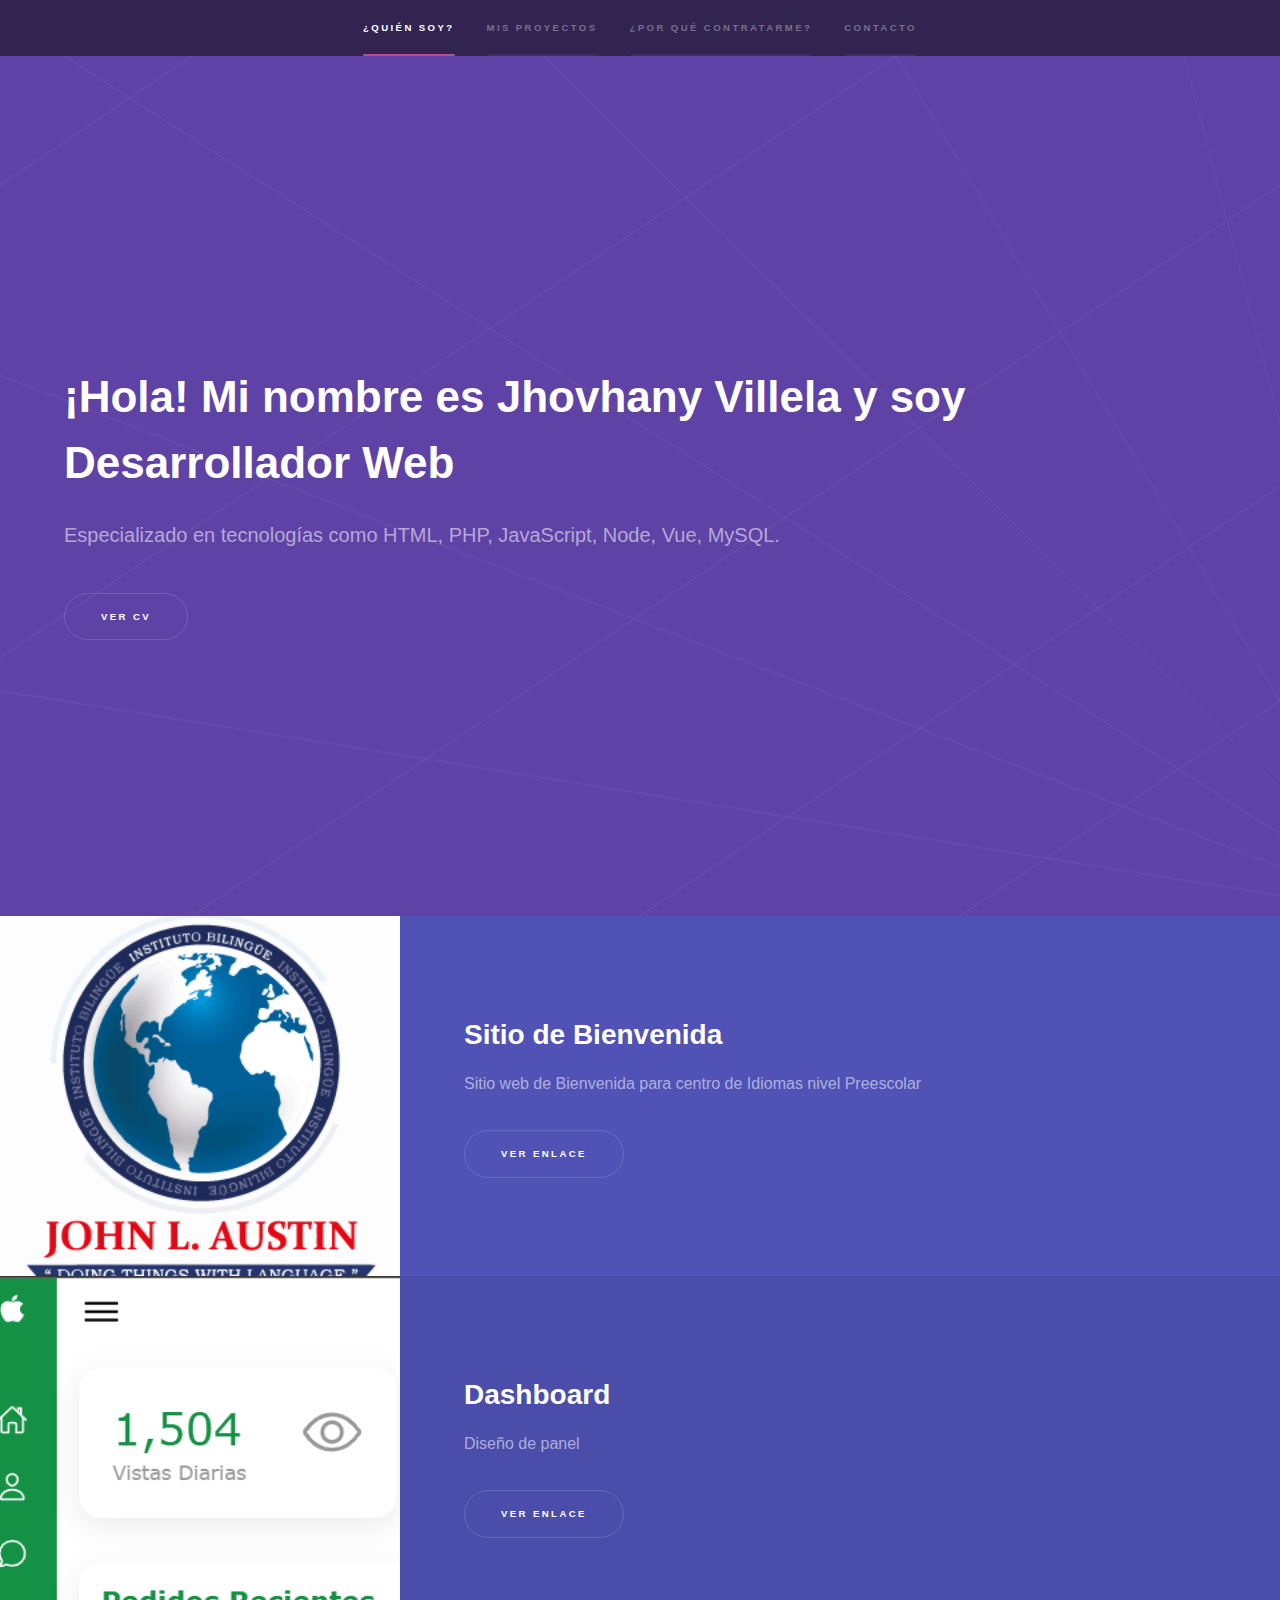
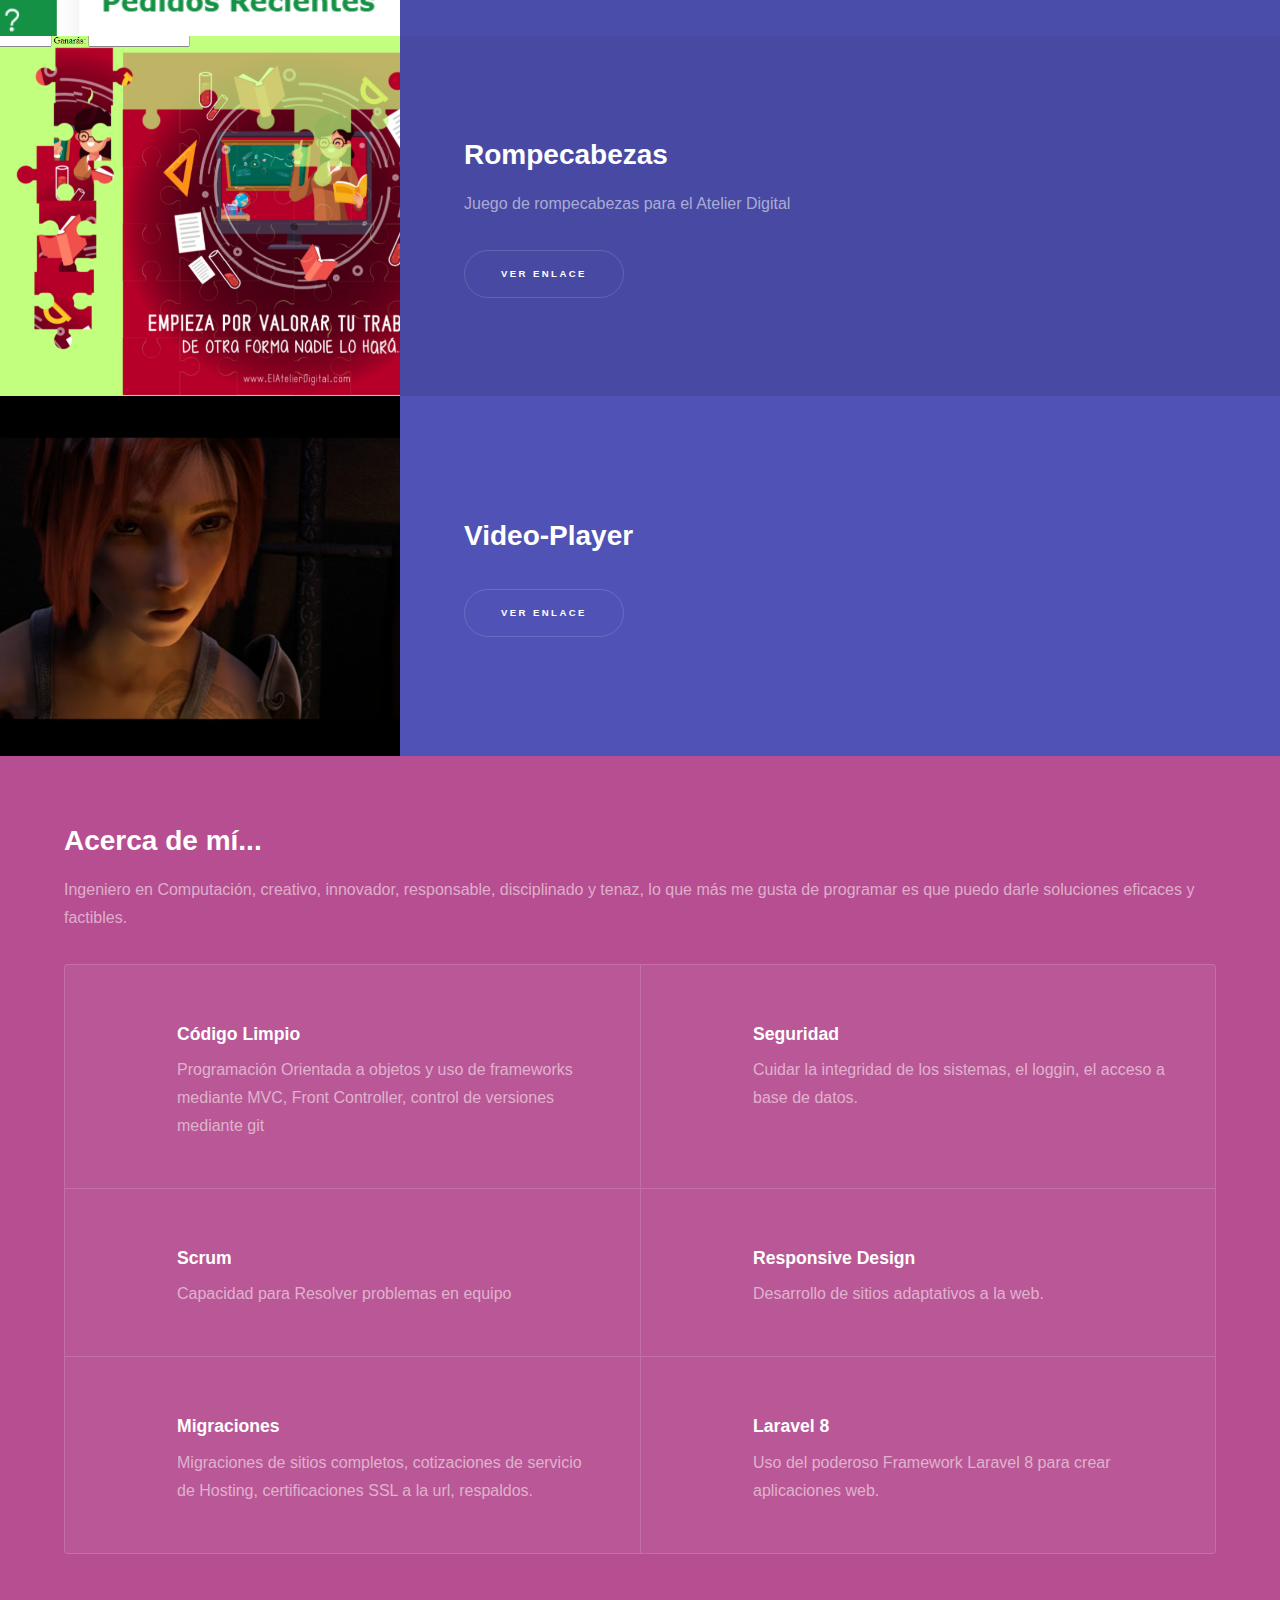
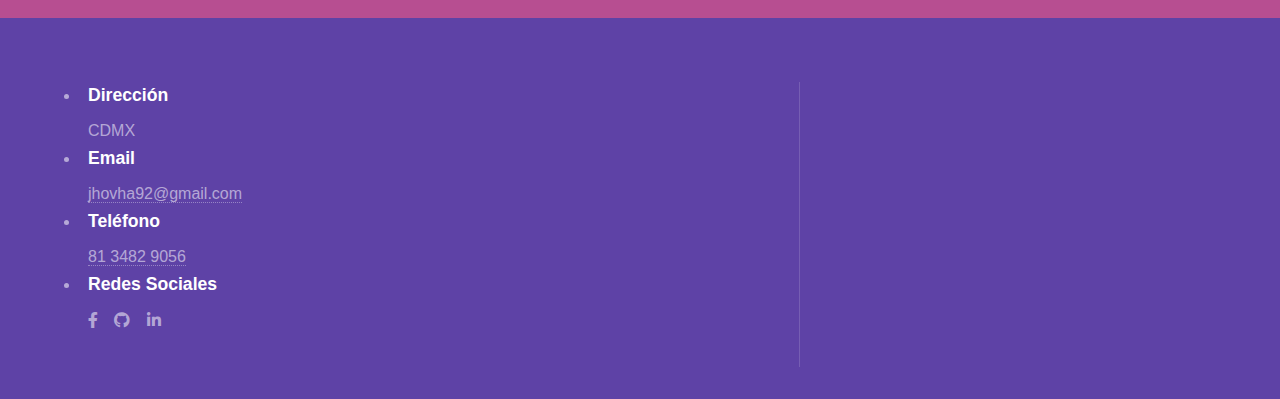
<file: index.html>
<!DOCTYPE HTML>
<html lang="es">
	<head>
		<title>Portafolio Jhovhany Villela</title>
		<meta charset="utf-8">
		<meta name="viewport" content="width=device-width, initial-scale=1">
		<meta name="description" content="Portafolio profesional de Jhovhany Villela - Desarrollador Web">
		<meta name="keywords" content="desarrollo web, HTML, PHP, JavaScript, Node, Vue, MySQL">
		<link rel="shortcut icon" href="images/code.png">
		<link rel="stylesheet" href="assets/css/main.css">
		<link rel="stylesheet" href="assets/css/noscript.css" media="screen and (prefers-reduced-motion: no-preference)">
	</head>
	<body class="is-preload">
		<!-- Sidebar -->
		<aside id="sidebar">
			<div class="inner">
				<nav aria-label="Navegación principal">
					<ul>
						<li><a href="#intro">¿Quién soy?</a></li>
						<li><a href="#one">Mis proyectos</a></li>
						<li><a href="#two">¿Por qué contratarme?</a></li>
						<li><a href="#three">Contacto</a></li>
					</ul>
				</nav>
			</div>
		</aside>

		<!-- Wrapper -->
		<main id="wrapper">
			<!-- Intro -->
			<section id="intro" class="wrapper style1 fullscreen fade-up">
				<div class="inner">
					<h1>¡Hola! Mi nombre es Jhovhany Villela y soy <span class="highlight">Desarrollador Web</span></h1>
					<p>Especializado en tecnologías como HTML, PHP, JavaScript, Node, Vue, MySQL.</p>
					<a href="generic.html" class="button">Ver CV</a>
				</div>
			</section>

			<!-- One -->
			<section id="one" class="wrapper style2 spotlights">
				<section>
					<a href="#" class="image"><img src="images/preescolar.png" alt="" data-position="center center" /></a>
					<div class="content">
						<div class="inner">
							<h2>Sitio de Bienvenida</h2>
							<p>Sitio web de Bienvenida para centro de Idiomas nivel Preescolar</p>
							<ul class="actions">
								<li><a target="_blank" href="https://page-bienvenida-preescolar.netlify.app" class="button">Ver enlace</a></li>
							</ul>
						</div>
					</div>
				</section>
				<section>
					<a href="#" class="image"><img src="images/dashboard_green.png" alt="" data-position="center center" /></a>
					<div class="content">
						<div class="inner">
							<h2>Dashboard</h2>
							<p>Diseño de panel</p>
							<ul class="actions">
								<li><a target="_blank" href="https://dashboard-green-muestra1.netlify.app/" class="button">Ver enlace</a></li>
							</ul>
						</div>
					</div>
				</section>
				<section>
					<a href="#" class="image"><img src="images/pic01.jpg" alt="" data-position="center center" /></a>
					<div class="content">
						<div class="inner">
							<h2>Rompecabezas</h2>
							<p>Juego de rompecabezas para el Atelier Digital</p>
							<ul class="actions">
								<li><a target="_blank" href="https://rompecabezas-game.netlify.app/" class="button">Ver enlace</a></li>
							</ul>
						</div>
					</div>
				</section>
				<section>
					<a href="#" class="image"><img src="images/folleto.png" alt="" data-position="top center" /></a>
					<div class="content">
						<div class="inner">
							<h2>Video-Player</h2>
							<p></p>
							<ul class="actions">
								<li><a  target="_blank"  href="https://jhovhany.github.io/video-player/"  class="button">Ver enlace</a></li>
							</ul>
						</div>
					</div>
				</section>
			</section>

			<!-- Two -->
			<section id="two" class="wrapper style3 fade-up">
				<div class="inner">
					<h2>Acerca de mí...</h2>
					<p>Ingeniero en Computación, creativo, innovador, responsable, disciplinado y  tenaz,  lo  que más me  gusta  de programar es que puedo darle soluciones eficaces y factibles. </p>
					<div class="features">
						<section>
							<span class="icon solid major fa-code"></span>
							<h3>Código Limpio</h3>
							<p>Programación Orientada a objetos y uso de frameworks mediante MVC, Front Controller, control de versiones mediante git</p>
						</section>
						<section>
							<span class="icon solid major fa-lock"></span>
							<h3>Seguridad</h3>
							<p>Cuidar la integridad de los sistemas, el loggin, el acceso a base de datos.</p>
						</section>
						<section>
							<span class="icon solid major fa-cog"></span>
							<h3>Scrum</h3>
							<p>Capacidad para Resolver problemas en equipo</p>
						</section>
						<section>
							<span class="icon solid major fa-desktop"></span>
							<h3>Responsive Design</h3>
							<p>Desarrollo de sitios adaptativos a la web.</p>
						</section>
						<section>
							<span class="icon solid major fa-link"></span>
							<h3>Migraciones</h3>
							<p>Migraciones de sitios completos, cotizaciones de servicio de Hosting, certificaciones SSL a la url, respaldos.</p>
						</section>
						<section>
							<span class="icon major fa-gem"></span>
							<h3>Laravel 8</h3>
							<p>Uso del poderoso Framework Laravel 8 para crear aplicaciones web.</p>
						</section>
					</div>
				</div>
			</section>

			<!-- Contact Section -->
			<section id="three" class="wrapper style1 fade-up">
				<div class="inner">
					<div class="split style1">
						<address class="contact">
							<ul class="contact-list">
								<li>
									<h3>Dirección</h3>
									<span>CDMX</span>
								</li>
								<li>
									<h3>Email</h3>
									<a href="mailto:jhovha92@gmail.com">jhovha92@gmail.com</a>
								</li>
								<li>
									<h3>Teléfono</h3>
									<a href="tel:+528134829056">81 3482 9056</a>
								</li>
								<li>
									<h3>Redes Sociales</h3>
									<ul class="icons">
										<li><a href="https://www.facebook.com/jhovhany.vival/" class="icon brands fa-facebook-f" aria-label="Facebook"><span class="label">Facebook</span></a></li>
										<li><a href="https://github.com/jhovhany" class="icon brands fa-github" aria-label="GitHub"><span class="label">GitHub</span></a></li>
										<li><a href="https://www.linkedin.com/in/jhovhany-villela-valencia-1736bb67" class="icon brands fa-linkedin-in" aria-label="LinkedIn"><span class="label">LinkedIn</span></a></li>
									</ul>
								</li>
							</ul>
						</address>
					</div>
				</div>
			</section>
		</main>

		<!-- Scripts -->
		<script src="assets/js/jquery.min.js" defer></script>
		<script src="assets/js/jquery.scrollex.min.js" defer></script>
		<script src="assets/js/jquery.scrolly.min.js" defer></script>
		<script src="assets/js/browser.min.js" defer></script>
		<script src="assets/js/breakpoints.min.js" defer></script>
		<script src="assets/js/util.js" defer></script>
		<script src="assets/js/main.js" defer></script>
	</body>
</html>
</file>
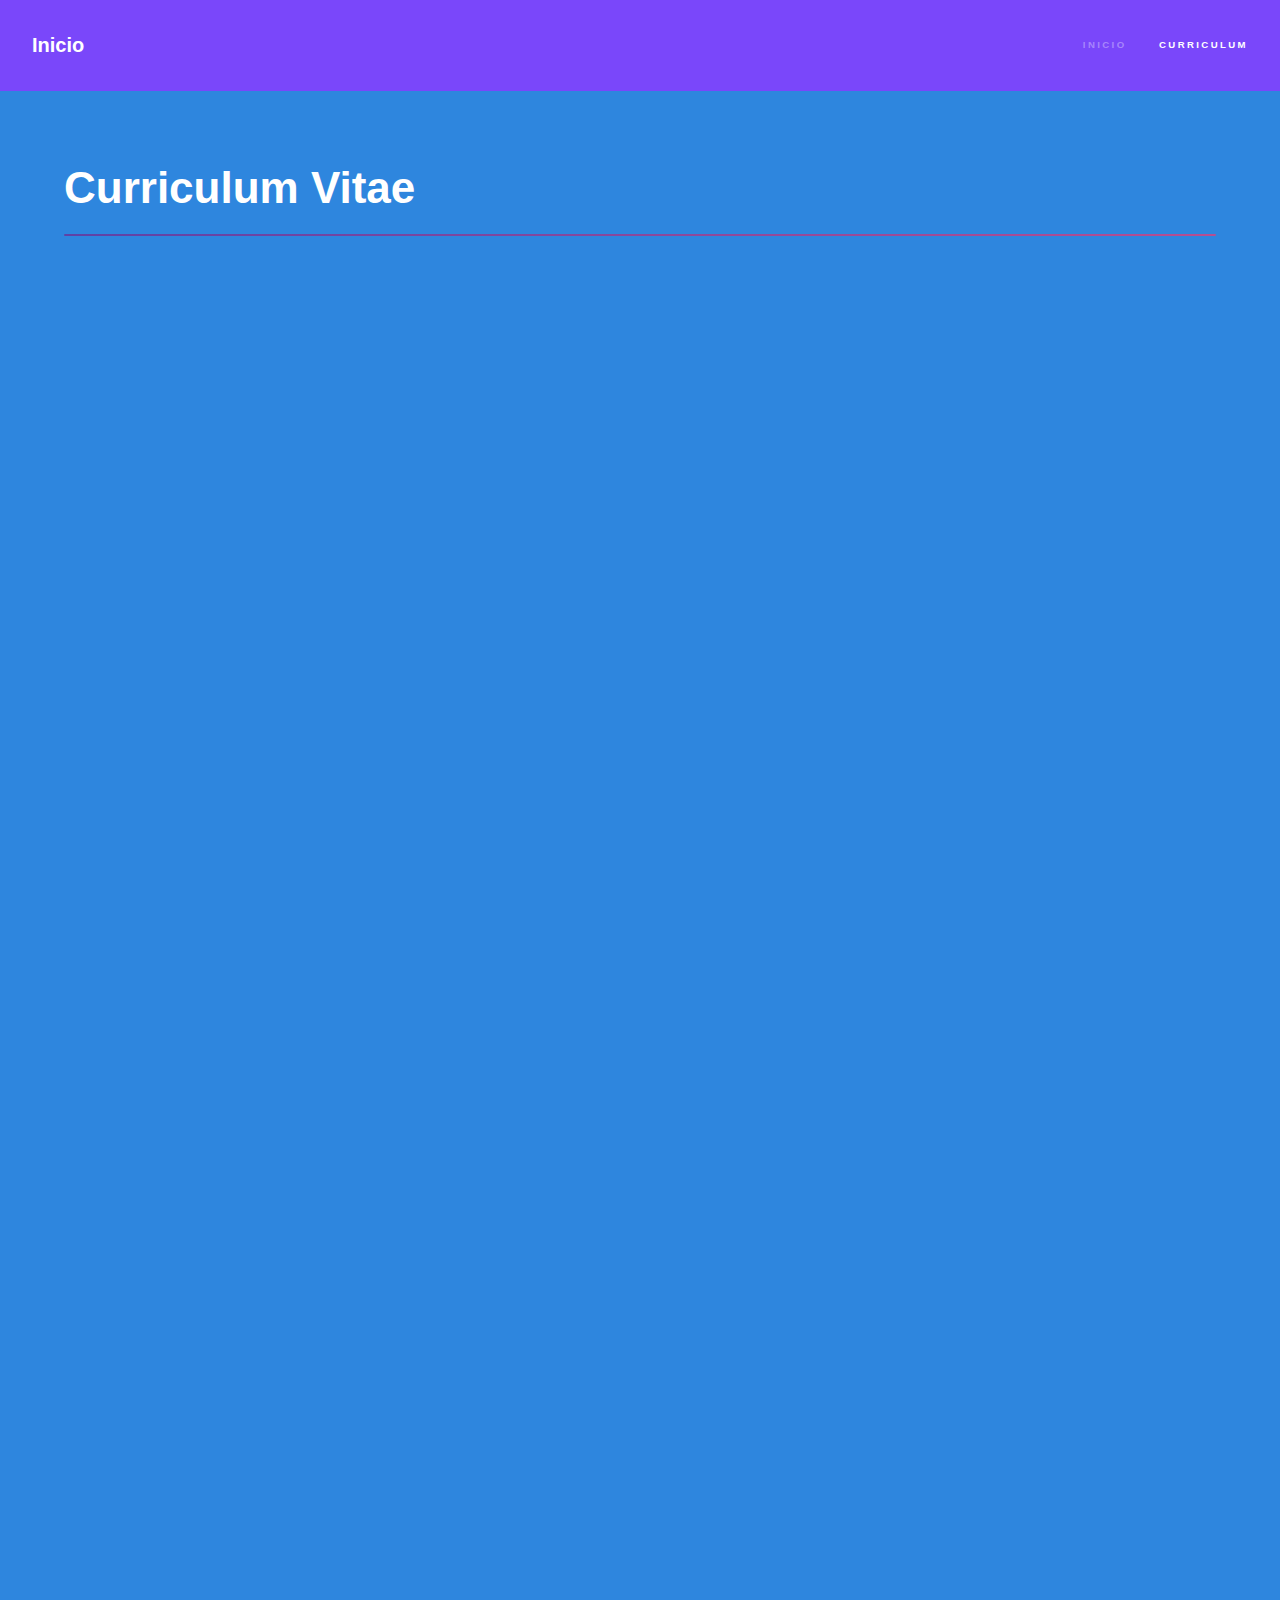
<file: generic.html>
<!DOCTYPE HTML>

<html>
	<head>
		<title>Jhovhany</title>
		<meta charset="utf-8" />
		<meta name="viewport" content="width=device-width, initial-scale=1, user-scalable=no" />
		<link rel="stylesheet" href="assets/css/main.css" />
		<noscript><link rel="stylesheet" href="assets/css/noscript.css" /></noscript>
	</head>
	<body class="is-preload">
		<!-- Header -->
			<header id="header">
				<a href="index.html" class="title">Inicio</a>
				<nav>
					<ul>
						<li><a href="index.html">Inicio</a></li>
						<li><a href="generic.html" class="active">Curriculum</a></li>
					</ul>
				</nav>
			</header>

		<!-- Wrapper -->
			<div id="wrapper">
				<!-- Main -->
					<section id="main" class="wrapper">
						<div class="inner">
							<h1 class="major">Curriculum Vitae</h1>
							<center>
								<iframe src="docs/CV_Jhovhany_DW.pdf"></iframe>
							</center>
						</div>
					</section>

			</div>
		<!-- Footer -->

		<!-- Scripts -->
			<script src="assets/js/jquery.min.js"></script>
			<script src="assets/js/jquery.scrollex.min.js"></script>
			<script src="assets/js/jquery.scrolly.min.js"></script>
			<script src="assets/js/browser.min.js"></script>
			<script src="assets/js/breakpoints.min.js"></script>
			<script src="assets/js/util.js"></script>
			<script src="assets/js/main.js"></script>

	</body>
</html>
</file>
<file: assets/css/noscript.css>
/*
	Hyperspace by HTML5 UP
	html5up.net | @ajlkn
	Free for personal and commercial use under the CCA 3.0 license (html5up.net/license)
*/

/* Spotlights */

	.spotlights > section > .image:before {
		opacity: 0 !important;
	}

	.spotlights > section > .content > .inner {
		-moz-transform: none !important;
		-webkit-transform: none !important;
		-ms-transform: none !important;
		transform: none !important;
		opacity: 1 !important;
	}

/* Wrapper */

	.wrapper > .inner {
		opacity: 1 !important;
		-moz-transform: none !important;
		-webkit-transform: none !important;
		-ms-transform: none !important;
		transform: none !important;
	}

/* Sidebar */

	#sidebar > .inner {
		opacity: 1 !important;
	}

	#sidebar nav > ul > li {
		-moz-transform: none !important;
		-webkit-transform: none !important;
		-ms-transform: none !important;
		transform: none !important;
		opacity: 1 !important;
	}
</file>
<file: assets/css/main.css>
@import url(fontawesome-all.min.css);

/*
	Hyperspace by HTML5 UP
	html5up.net | @ajlkn
	Free for personal and commercial use under the CCA 3.0 license (html5up.net/license)
*/

html, body, div, span, applet, object,
iframe, h1, h2, h3, h4, h5, h6, p, blockquote,
pre, a, abbr, acronym, address, big, cite,
code, del, dfn, em, img, ins, kbd, q, s, samp,
small, strike, strong, sub, sup, tt, var, b,
u, i, center, dl, dt, dd, ol, ul, li, fieldset,
form, label, legend, table, caption, tbody,
tfoot, thead, tr, th, td, article, aside,
canvas, details, embed, figure, figcaption,
footer, header, hgroup, menu, nav, output, ruby,
section, summary, time, mark, audio, video {
	margin: 0;
	padding: 0;
	border: 0;
	font-size: 100%;
	font: inherit;
	vertical-align: baseline;}

article, aside, details, figcaption, figure,
footer, header, hgroup, menu, nav, section {
	display: block;}

body {
	line-height: 1;
}

ol, ul {
	list-style: none;
}

blockquote, q {
	quotes: none;
}

	blockquote:before, blockquote:after, q:before, q:after {
		content: '';
		content: none;
	}

table {
	border-collapse: collapse;
	border-spacing: 0;
}

body {
	-webkit-text-size-adjust: none;
}

mark {
	background-color: transparent;
	color: inherit;
}

input::-moz-focus-inner {
	border: 0;
	padding: 0;
}

input, select, textarea {
	-moz-appearance: none;
	-webkit-appearance: none;
	-ms-appearance: none;
	appearance: none;
}


iframe{
	width: 80%;
	height: 150vh;
}



/* Basic */

	@-ms-viewport {
		width: device-width;
	}

	body {
		-ms-overflow-style: scrollbar;
	}

	@media screen and (max-width: 480px) {

		html, body {
			min-width: 320px;
		}

	}

	html {
		box-sizing: border-box;
	}

	*, *:before, *:after {
		box-sizing: inherit;
	}

	body {
		background: #2e86de;
	}

		body.is-preload *, body.is-preload *:before, body.is-preload *:after {
			-moz-animation: none !important;
			-webkit-animation: none !important;
			-ms-animation: none !important;
			animation: none !important;
			-moz-transition: none !important;
			-webkit-transition: none !important;
			-ms-transition: none !important;
			transition: none !important;
		}

/* Type */

	body, input, select, textarea {
		color: rgba(255, 255, 255, 0.55);
		font-family: Arial, Helvetica, sans-serif;
		font-size: 16.5pt;
		font-weight: normal;
		line-height: 1.75;
	}

		@media screen and (max-width: 1680px) {

			body, input, select, textarea {
				font-size: 13pt;
			}

		}

		@media screen and (max-width: 1280px) {

			body, input, select, textarea {
				font-size: 12pt;
			}

		}

		@media screen and (max-width: 360px) {

			body, input, select, textarea {
				font-size: 11pt;
			}

		}

	a {
		-moz-transition: color 0.2s ease, border-bottom-color 0.2s ease;
		-webkit-transition: color 0.2s ease, border-bottom-color 0.2s ease;
		-ms-transition: color 0.2s ease, border-bottom-color 0.2s ease;
		transition: color 0.2s ease, border-bottom-color 0.2s ease;
		border-bottom: dotted 1px rgba(255, 255, 255, 0.35);
		color: inherit;
		text-decoration: none;
	}

		a:hover {
			border-bottom-color: transparent;
			color: #ffffff;
		}

	strong, b {
		color: #ffffff;
		font-weight: bold;
	}

	em, i {
		font-style: italic;
	}

	p {
		margin: 0 0 2em 0;
	}

	h1, h2, h3, h4, h5, h6 {
		color: #ffffff;
		font-weight: bold;
		line-height: 1.5;
		margin: 0 0 0.5em 0;
	}

		h1 a, h2 a, h3 a, h4 a, h5 a, h6 a {
			color: inherit;
			text-decoration: none;
		}

	h1 {
		font-size: 2.75em;
	}

		h1.major {
			margin: 0 0 1.3em 0;
			position: relative;
			padding-bottom: 0.35em;
		}

			h1.major:after {
				background-image: -moz-linear-gradient(to right, #5e42a6, #b74e91);
				background-image: -webkit-linear-gradient(to right, #5e42a6, #b74e91);
				background-image: -ms-linear-gradient(to right, #5e42a6, #b74e91);
				background-image: linear-gradient(to right, #5e42a6, #b74e91);
				-moz-transition: max-width 0.2s ease;
				-webkit-transition: max-width 0.2s ease;
				-ms-transition: max-width 0.2s ease;
				transition: max-width 0.2s ease;
				border-radius: 0.2em;
				bottom: 0;
				content: '';
				height: 0.05em;
				position: absolute;
				right: 0;
				width: 100%;
			}

	h2 {
		font-size: 1.75em;
	}

	h3 {
		font-size: 1.1em;
	}

	h4 {
		font-size: 1em;
	}

	h5 {
		font-size: 0.8em;
	}

	h6 {
		font-size: 0.6em;
	}

	@media screen and (max-width: 736px) {

		h1 {
			font-size: 2em;
		}

		h2 {
			font-size: 1.25em;
		}

		h3 {
			font-size: 1em;
		}

		h4 {
			font-size: 0.8em;
		}

		h5 {
			font-size: 0.6em;
		}

		h6 {
			font-size: 0.6em;
		}

	}

	sub {
		font-size: 0.8em;
		position: relative;
		top: 0.5em;
	}

	sup {
		font-size: 0.8em;
		position: relative;
		top: -0.5em;
	}

	blockquote {
		border-left: solid 4px rgba(255, 255, 255, 0.15);
		font-style: italic;
		margin: 0 0 2em 0;
		padding: 0.5em 0 0.5em 2em;
	}

	code {
		background: rgba(255, 255, 255, 0.05);
		border-radius: 0.25em;
		border: solid 1px rgba(255, 255, 255, 0.15);
		font-family: "Courier New", monospace;
		font-size: 0.9em;
		margin: 0 0.25em;
		padding: 0.25em 0.65em;
	}

	pre {
		-webkit-overflow-scrolling: touch;
		font-family: "Courier New", monospace;
		font-size: 0.9em;
		margin: 0 0 2em 0;
	}

		pre code {
			display: block;
			line-height: 1.75em;
			padding: 1em 1.5em;
			overflow-x: auto;
		}

	hr {
		border: 0;
		border-bottom: solid 1px rgba(255, 255, 255, 0.15);
		margin: 2em 0;
	}

		hr.major {
			margin: 3em 0;
		}

	.align-left {
		text-align: left;
	}

	.align-center {
		text-align: center;
	}

	.align-right {
		text-align: right;
	}

/* Row */

	.row {
		display: flex;
		flex-wrap: wrap;
		box-sizing: border-box;
		align-items: stretch;
	}

		.row > * {
			box-sizing: border-box;
		}

		.row.gtr-uniform > * > :last-child {
			margin-bottom: 0;
		}

		.row.aln-left {
			justify-content: flex-start;
		}

		.row.aln-center {
			justify-content: center;
		}

		.row.aln-right {
			justify-content: flex-end;
		}

		.row.aln-top {
			align-items: flex-start;
		}

		.row.aln-middle {
			align-items: center;
		}

		.row.aln-bottom {
			align-items: flex-end;
		}

		.row > .imp {
			order: -1;
		}

		.row > .col-1 {
			width: 8.33333%;
		}

		.row > .off-1 {
			margin-left: 8.33333%;
		}

		.row > .col-2 {
			width: 16.66667%;
		}

		.row > .off-2 {
			margin-left: 16.66667%;
		}

		.row > .col-3 {
			width: 25%;
		}

		.row > .off-3 {
			margin-left: 25%;
		}

		.row > .col-4 {
			width: 33.33333%;
		}

		.row > .off-4 {
			margin-left: 33.33333%;
		}

		.row > .col-5 {
			width: 41.66667%;
		}

		.row > .off-5 {
			margin-left: 41.66667%;
		}

		.row > .col-6 {
			width: 50%;
		}

		.row > .off-6 {
			margin-left: 50%;
		}

		.row > .col-7 {
			width: 58.33333%;
		}

		.row > .off-7 {
			margin-left: 58.33333%;
		}

		.row > .col-8 {
			width: 66.66667%;
		}

		.row > .off-8 {
			margin-left: 66.66667%;
		}

		.row > .col-9 {
			width: 75%;
		}

		.row > .off-9 {
			margin-left: 75%;
		}

		.row > .col-10 {
			width: 83.33333%;
		}

		.row > .off-10 {
			margin-left: 83.33333%;
		}

		.row > .col-11 {
			width: 91.66667%;
		}

		.row > .off-11 {
			margin-left: 91.66667%;
		}

		.row > .col-12 {
			width: 100%;
		}

		.row > .off-12 {
			margin-left: 100%;
		}

		.row.gtr-0 {
			margin-top: 0;
			margin-left: 0em;
		}

			.row.gtr-0 > * {
				padding: 0 0 0 0em;
			}

			.row.gtr-0.gtr-uniform {
				margin-top: 0em;
			}

				.row.gtr-0.gtr-uniform > * {
					padding-top: 0em;
				}

		.row.gtr-25 {
			margin-top: 0;
			margin-left: -0.375em;
		}

			.row.gtr-25 > * {
				padding: 0 0 0 0.375em;
			}

			.row.gtr-25.gtr-uniform {
				margin-top: -0.375em;
			}

				.row.gtr-25.gtr-uniform > * {
					padding-top: 0.375em;
				}

		.row.gtr-50 {
			margin-top: 0;
			margin-left: -0.75em;
		}

			.row.gtr-50 > * {
				padding: 0 0 0 0.75em;
			}

			.row.gtr-50.gtr-uniform {
				margin-top: -0.75em;
			}

				.row.gtr-50.gtr-uniform > * {
					padding-top: 0.75em;
				}

		.row {
			margin-top: 0;
			margin-left: -1.5em;
		}

			.row > * {
				padding: 0 0 0 1.5em;
			}

			.row.gtr-uniform {
				margin-top: -1.5em;
			}

				.row.gtr-uniform > * {
					padding-top: 1.5em;
				}

		.row.gtr-150 {
			margin-top: 0;
			margin-left: -2.25em;
		}

			.row.gtr-150 > * {
				padding: 0 0 0 2.25em;
			}

			.row.gtr-150.gtr-uniform {
				margin-top: -2.25em;
			}

				.row.gtr-150.gtr-uniform > * {
					padding-top: 2.25em;
				}

		.row.gtr-200 {
			margin-top: 0;
			margin-left: -3em;
		}

			.row.gtr-200 > * {
				padding: 0 0 0 3em;
			}

			.row.gtr-200.gtr-uniform {
				margin-top: -3em;
			}

				.row.gtr-200.gtr-uniform > * {
					padding-top: 3em;
				}

		@media screen and (max-width: 1680px) {

			.row {
				display: flex;
				flex-wrap: wrap;
				box-sizing: border-box;
				align-items: stretch;
			}

				.row > * {
					box-sizing: border-box;
				}

				.row.gtr-uniform > * > :last-child {
					margin-bottom: 0;
				}

				.row.aln-left {
					justify-content: flex-start;
				}

				.row.aln-center {
					justify-content: center;
				}

				.row.aln-right {
					justify-content: flex-end;
				}

				.row.aln-top {
					align-items: flex-start;
				}

				.row.aln-middle {
					align-items: center;
				}

				.row.aln-bottom {
					align-items: flex-end;
				}

				.row > .imp-xlarge {
					order: -1;
				}

				.row > .col-1-xlarge {
					width: 8.33333%;
				}

				.row > .off-1-xlarge {
					margin-left: 8.33333%;
				}

				.row > .col-2-xlarge {
					width: 16.66667%;
				}

				.row > .off-2-xlarge {
					margin-left: 16.66667%;
				}

				.row > .col-3-xlarge {
					width: 25%;
				}

				.row > .off-3-xlarge {
					margin-left: 25%;
				}

				.row > .col-4-xlarge {
					width: 33.33333%;
				}

				.row > .off-4-xlarge {
					margin-left: 33.33333%;
				}

				.row > .col-5-xlarge {
					width: 41.66667%;
				}

				.row > .off-5-xlarge {
					margin-left: 41.66667%;
				}

				.row > .col-6-xlarge {
					width: 50%;
				}

				.row > .off-6-xlarge {
					margin-left: 50%;
				}

				.row > .col-7-xlarge {
					width: 58.33333%;
				}

				.row > .off-7-xlarge {
					margin-left: 58.33333%;
				}

				.row > .col-8-xlarge {
					width: 66.66667%;
				}

				.row > .off-8-xlarge {
					margin-left: 66.66667%;
				}

				.row > .col-9-xlarge {
					width: 75%;
				}

				.row > .off-9-xlarge {
					margin-left: 75%;
				}

				.row > .col-10-xlarge {
					width: 83.33333%;
				}

				.row > .off-10-xlarge {
					margin-left: 83.33333%;
				}

				.row > .col-11-xlarge {
					width: 91.66667%;
				}

				.row > .off-11-xlarge {
					margin-left: 91.66667%;
				}

				.row > .col-12-xlarge {
					width: 100%;
				}

				.row > .off-12-xlarge {
					margin-left: 100%;
				}

				.row.gtr-0 {
					margin-top: 0;
					margin-left: 0em;
				}

					.row.gtr-0 > * {
						padding: 0 0 0 0em;
					}

					.row.gtr-0.gtr-uniform {
						margin-top: 0em;
					}

						.row.gtr-0.gtr-uniform > * {
							padding-top: 0em;
						}

				.row.gtr-25 {
					margin-top: 0;
					margin-left: -0.375em;
				}

					.row.gtr-25 > * {
						padding: 0 0 0 0.375em;
					}

					.row.gtr-25.gtr-uniform {
						margin-top: -0.375em;
					}

						.row.gtr-25.gtr-uniform > * {
							padding-top: 0.375em;
						}

				.row.gtr-50 {
					margin-top: 0;
					margin-left: -0.75em;
				}

					.row.gtr-50 > * {
						padding: 0 0 0 0.75em;
					}

					.row.gtr-50.gtr-uniform {
						margin-top: -0.75em;
					}

						.row.gtr-50.gtr-uniform > * {
							padding-top: 0.75em;
						}

				.row {
					margin-top: 0;
					margin-left: -1.5em;
				}

					.row > * {
						padding: 0 0 0 1.5em;
					}

					.row.gtr-uniform {
						margin-top: -1.5em;
					}

						.row.gtr-uniform > * {
							padding-top: 1.5em;
						}

				.row.gtr-150 {
					margin-top: 0;
					margin-left: -2.25em;
				}

					.row.gtr-150 > * {
						padding: 0 0 0 2.25em;
					}

					.row.gtr-150.gtr-uniform {
						margin-top: -2.25em;
					}

						.row.gtr-150.gtr-uniform > * {
							padding-top: 2.25em;
						}

				.row.gtr-200 {
					margin-top: 0;
					margin-left: -3em;
				}

					.row.gtr-200 > * {
						padding: 0 0 0 3em;
					}

					.row.gtr-200.gtr-uniform {
						margin-top: -3em;
					}

						.row.gtr-200.gtr-uniform > * {
							padding-top: 3em;
						}

		}

		@media screen and (max-width: 1280px) {

			.row {
				display: flex;
				flex-wrap: wrap;
				box-sizing: border-box;
				align-items: stretch;
			}

				.row > * {
					box-sizing: border-box;
				}

				.row.gtr-uniform > * > :last-child {
					margin-bottom: 0;
				}

				.row.aln-left {
					justify-content: flex-start;
				}

				.row.aln-center {
					justify-content: center;
				}

				.row.aln-right {
					justify-content: flex-end;
				}

				.row.aln-top {
					align-items: flex-start;
				}

				.row.aln-middle {
					align-items: center;
				}

				.row.aln-bottom {
					align-items: flex-end;
				}

				.row > .imp-large {
					order: -1;
				}

				.row > .col-1-large {
					width: 8.33333%;
				}

				.row > .off-1-large {
					margin-left: 8.33333%;
				}

				.row > .col-2-large {
					width: 16.66667%;
				}

				.row > .off-2-large {
					margin-left: 16.66667%;
				}

				.row > .col-3-large {
					width: 25%;
				}

				.row > .off-3-large {
					margin-left: 25%;
				}

				.row > .col-4-large {
					width: 33.33333%;
				}

				.row > .off-4-large {
					margin-left: 33.33333%;
				}

				.row > .col-5-large {
					width: 41.66667%;
				}

				.row > .off-5-large {
					margin-left: 41.66667%;
				}

				.row > .col-6-large {
					width: 50%;
				}

				.row > .off-6-large {
					margin-left: 50%;
				}

				.row > .col-7-large {
					width: 58.33333%;
				}

				.row > .off-7-large {
					margin-left: 58.33333%;
				}

				.row > .col-8-large {
					width: 66.66667%;
				}

				.row > .off-8-large {
					margin-left: 66.66667%;
				}

				.row > .col-9-large {
					width: 75%;
				}

				.row > .off-9-large {
					margin-left: 75%;
				}

				.row > .col-10-large {
					width: 83.33333%;
				}

				.row > .off-10-large {
					margin-left: 83.33333%;
				}

				.row > .col-11-large {
					width: 91.66667%;
				}

				.row > .off-11-large {
					margin-left: 91.66667%;
				}

				.row > .col-12-large {
					width: 100%;
				}

				.row > .off-12-large {
					margin-left: 100%;
				}

				.row.gtr-0 {
					margin-top: 0;
					margin-left: 0em;
				}

					.row.gtr-0 > * {
						padding: 0 0 0 0em;
					}

					.row.gtr-0.gtr-uniform {
						margin-top: 0em;
					}

						.row.gtr-0.gtr-uniform > * {
							padding-top: 0em;
						}

				.row.gtr-25 {
					margin-top: 0;
					margin-left: -0.375em;
				}

					.row.gtr-25 > * {
						padding: 0 0 0 0.375em;
					}

					.row.gtr-25.gtr-uniform {
						margin-top: -0.375em;
					}

						.row.gtr-25.gtr-uniform > * {
							padding-top: 0.375em;
						}

				.row.gtr-50 {
					margin-top: 0;
					margin-left: -0.75em;
				}

					.row.gtr-50 > * {
						padding: 0 0 0 0.75em;
					}

					.row.gtr-50.gtr-uniform {
						margin-top: -0.75em;
					}

						.row.gtr-50.gtr-uniform > * {
							padding-top: 0.75em;
						}

				.row {
					margin-top: 0;
					margin-left: -1.5em;
				}

					.row > * {
						padding: 0 0 0 1.5em;
					}

					.row.gtr-uniform {
						margin-top: -1.5em;
					}

						.row.gtr-uniform > * {
							padding-top: 1.5em;
						}

				.row.gtr-150 {
					margin-top: 0;
					margin-left: -2.25em;
				}

					.row.gtr-150 > * {
						padding: 0 0 0 2.25em;
					}

					.row.gtr-150.gtr-uniform {
						margin-top: -2.25em;
					}

						.row.gtr-150.gtr-uniform > * {
							padding-top: 2.25em;
						}

				.row.gtr-200 {
					margin-top: 0;
					margin-left: -3em;
				}

					.row.gtr-200 > * {
						padding: 0 0 0 3em;
					}

					.row.gtr-200.gtr-uniform {
						margin-top: -3em;
					}

						.row.gtr-200.gtr-uniform > * {
							padding-top: 3em;
						}

		}

		@media screen and (max-width: 980px) {

			.row {
				display: flex;
				flex-wrap: wrap;
				box-sizing: border-box;
				align-items: stretch;
			}

				.row > * {
					box-sizing: border-box;
				}

				.row.gtr-uniform > * > :last-child {
					margin-bottom: 0;
				}

				.row.aln-left {
					justify-content: flex-start;
				}

				.row.aln-center {
					justify-content: center;
				}

				.row.aln-right {
					justify-content: flex-end;
				}

				.row.aln-top {
					align-items: flex-start;
				}

				.row.aln-middle {
					align-items: center;
				}

				.row.aln-bottom {
					align-items: flex-end;
				}

				.row > .imp-medium {
					order: -1;
				}

				.row > .col-1-medium {
					width: 8.33333%;
				}

				.row > .off-1-medium {
					margin-left: 8.33333%;
				}

				.row > .col-2-medium {
					width: 16.66667%;
				}

				.row > .off-2-medium {
					margin-left: 16.66667%;
				}

				.row > .col-3-medium {
					width: 25%;
				}

				.row > .off-3-medium {
					margin-left: 25%;
				}

				.row > .col-4-medium {
					width: 33.33333%;
				}

				.row > .off-4-medium {
					margin-left: 33.33333%;
				}

				.row > .col-5-medium {
					width: 41.66667%;
				}

				.row > .off-5-medium {
					margin-left: 41.66667%;
				}

				.row > .col-6-medium {
					width: 50%;
				}

				.row > .off-6-medium {
					margin-left: 50%;
				}

				.row > .col-7-medium {
					width: 58.33333%;
				}

				.row > .off-7-medium {
					margin-left: 58.33333%;
				}

				.row > .col-8-medium {
					width: 66.66667%;
				}

				.row > .off-8-medium {
					margin-left: 66.66667%;
				}

				.row > .col-9-medium {
					width: 75%;
				}

				.row > .off-9-medium {
					margin-left: 75%;
				}

				.row > .col-10-medium {
					width: 83.33333%;
				}

				.row > .off-10-medium {
					margin-left: 83.33333%;
				}

				.row > .col-11-medium {
					width: 91.66667%;
				}

				.row > .off-11-medium {
					margin-left: 91.66667%;
				}

				.row > .col-12-medium {
					width: 100%;
				}

				.row > .off-12-medium {
					margin-left: 100%;
				}

				.row.gtr-0 {
					margin-top: 0;
					margin-left: 0em;
				}

					.row.gtr-0 > * {
						padding: 0 0 0 0em;
					}

					.row.gtr-0.gtr-uniform {
						margin-top: 0em;
					}

						.row.gtr-0.gtr-uniform > * {
							padding-top: 0em;
						}

				.row.gtr-25 {
					margin-top: 0;
					margin-left: -0.375em;
				}

					.row.gtr-25 > * {
						padding: 0 0 0 0.375em;
					}

					.row.gtr-25.gtr-uniform {
						margin-top: -0.375em;
					}

						.row.gtr-25.gtr-uniform > * {
							padding-top: 0.375em;
						}

				.row.gtr-50 {
					margin-top: 0;
					margin-left: -0.75em;
				}

					.row.gtr-50 > * {
						padding: 0 0 0 0.75em;
					}

					.row.gtr-50.gtr-uniform {
						margin-top: -0.75em;
					}

						.row.gtr-50.gtr-uniform > * {
							padding-top: 0.75em;
						}

				.row {
					margin-top: 0;
					margin-left: -1.5em;
				}

					.row > * {
						padding: 0 0 0 1.5em;
					}

					.row.gtr-uniform {
						margin-top: -1.5em;
					}

						.row.gtr-uniform > * {
							padding-top: 1.5em;
						}

				.row.gtr-150 {
					margin-top: 0;
					margin-left: -2.25em;
				}

					.row.gtr-150 > * {
						padding: 0 0 0 2.25em;
					}

					.row.gtr-150.gtr-uniform {
						margin-top: -2.25em;
					}

						.row.gtr-150.gtr-uniform > * {
							padding-top: 2.25em;
						}

				.row.gtr-200 {
					margin-top: 0;
					margin-left: -3em;
				}

					.row.gtr-200 > * {
						padding: 0 0 0 3em;
					}

					.row.gtr-200.gtr-uniform {
						margin-top: -3em;
					}

						.row.gtr-200.gtr-uniform > * {
							padding-top: 3em;
						}

		}

		@media screen and (max-width: 736px) {

			.row {
				display: flex;
				flex-wrap: wrap;
				box-sizing: border-box;
				align-items: stretch;
			}

				.row > * {
					box-sizing: border-box;
				}

				.row.gtr-uniform > * > :last-child {
					margin-bottom: 0;
				}

				.row.aln-left {
					justify-content: flex-start;
				}

				.row.aln-center {
					justify-content: center;
				}

				.row.aln-right {
					justify-content: flex-end;
				}

				.row.aln-top {
					align-items: flex-start;
				}

				.row.aln-middle {
					align-items: center;
				}

				.row.aln-bottom {
					align-items: flex-end;
				}

				.row > .imp-small {
					order: -1;
				}

				.row > .col-1-small {
					width: 8.33333%;
				}

				.row > .off-1-small {
					margin-left: 8.33333%;
				}

				.row > .col-2-small {
					width: 16.66667%;
				}

				.row > .off-2-small {
					margin-left: 16.66667%;
				}

				.row > .col-3-small {
					width: 25%;
				}

				.row > .off-3-small {
					margin-left: 25%;
				}

				.row > .col-4-small {
					width: 33.33333%;
				}

				.row > .off-4-small {
					margin-left: 33.33333%;
				}

				.row > .col-5-small {
					width: 41.66667%;
				}

				.row > .off-5-small {
					margin-left: 41.66667%;
				}

				.row > .col-6-small {
					width: 50%;
				}

				.row > .off-6-small {
					margin-left: 50%;
				}

				.row > .col-7-small {
					width: 58.33333%;
				}

				.row > .off-7-small {
					margin-left: 58.33333%;
				}

				.row > .col-8-small {
					width: 66.66667%;
				}

				.row > .off-8-small {
					margin-left: 66.66667%;
				}

				.row > .col-9-small {
					width: 75%;
				}

				.row > .off-9-small {
					margin-left: 75%;
				}

				.row > .col-10-small {
					width: 83.33333%;
				}

				.row > .off-10-small {
					margin-left: 83.33333%;
				}

				.row > .col-11-small {
					width: 91.66667%;
				}

				.row > .off-11-small {
					margin-left: 91.66667%;
				}

				.row > .col-12-small {
					width: 100%;
				}

				.row > .off-12-small {
					margin-left: 100%;
				}

				.row.gtr-0 {
					margin-top: 0;
					margin-left: 0em;
				}

					.row.gtr-0 > * {
						padding: 0 0 0 0em;
					}

					.row.gtr-0.gtr-uniform {
						margin-top: 0em;
					}

						.row.gtr-0.gtr-uniform > * {
							padding-top: 0em;
						}

				.row.gtr-25 {
					margin-top: 0;
					margin-left: -0.375em;
				}

					.row.gtr-25 > * {
						padding: 0 0 0 0.375em;
					}

					.row.gtr-25.gtr-uniform {
						margin-top: -0.375em;
					}

						.row.gtr-25.gtr-uniform > * {
							padding-top: 0.375em;
						}

				.row.gtr-50 {
					margin-top: 0;
					margin-left: -0.75em;
				}

					.row.gtr-50 > * {
						padding: 0 0 0 0.75em;
					}

					.row.gtr-50.gtr-uniform {
						margin-top: -0.75em;
					}

						.row.gtr-50.gtr-uniform > * {
							padding-top: 0.75em;
						}

				.row {
					margin-top: 0;
					margin-left: -1.5em;
				}

					.row > * {
						padding: 0 0 0 1.5em;
					}

					.row.gtr-uniform {
						margin-top: -1.5em;
					}

						.row.gtr-uniform > * {
							padding-top: 1.5em;
						}

				.row.gtr-150 {
					margin-top: 0;
					margin-left: -2.25em;
				}

					.row.gtr-150 > * {
						padding: 0 0 0 2.25em;
					}

					.row.gtr-150.gtr-uniform {
						margin-top: -2.25em;
					}

						.row.gtr-150.gtr-uniform > * {
							padding-top: 2.25em;
						}

				.row.gtr-200 {
					margin-top: 0;
					margin-left: -3em;
				}

					.row.gtr-200 > * {
						padding: 0 0 0 3em;
					}

					.row.gtr-200.gtr-uniform {
						margin-top: -3em;
					}

						.row.gtr-200.gtr-uniform > * {
							padding-top: 3em;
						}

		}

		@media screen and (max-width: 480px) {

			.row {
				display: flex;
				flex-wrap: wrap;
				box-sizing: border-box;
				align-items: stretch;
			}

				.row > * {
					box-sizing: border-box;
				}

				.row.gtr-uniform > * > :last-child {
					margin-bottom: 0;
				}

				.row.aln-left {
					justify-content: flex-start;
				}

				.row.aln-center {
					justify-content: center;
				}

				.row.aln-right {
					justify-content: flex-end;
				}

				.row.aln-top {
					align-items: flex-start;
				}

				.row.aln-middle {
					align-items: center;
				}

				.row.aln-bottom {
					align-items: flex-end;
				}

				.row > .imp-xsmall {
					order: -1;
				}

				.row > .col-1-xsmall {
					width: 8.33333%;
				}

				.row > .off-1-xsmall {
					margin-left: 8.33333%;
				}

				.row > .col-2-xsmall {
					width: 16.66667%;
				}

				.row > .off-2-xsmall {
					margin-left: 16.66667%;
				}

				.row > .col-3-xsmall {
					width: 25%;
				}

				.row > .off-3-xsmall {
					margin-left: 25%;
				}

				.row > .col-4-xsmall {
					width: 33.33333%;
				}

				.row > .off-4-xsmall {
					margin-left: 33.33333%;
				}

				.row > .col-5-xsmall {
					width: 41.66667%;
				}

				.row > .off-5-xsmall {
					margin-left: 41.66667%;
				}

				.row > .col-6-xsmall {
					width: 50%;
				}

				.row > .off-6-xsmall {
					margin-left: 50%;
				}

				.row > .col-7-xsmall {
					width: 58.33333%;
				}

				.row > .off-7-xsmall {
					margin-left: 58.33333%;
				}

				.row > .col-8-xsmall {
					width: 66.66667%;
				}

				.row > .off-8-xsmall {
					margin-left: 66.66667%;
				}

				.row > .col-9-xsmall {
					width: 75%;
				}

				.row > .off-9-xsmall {
					margin-left: 75%;
				}

				.row > .col-10-xsmall {
					width: 83.33333%;
				}

				.row > .off-10-xsmall {
					margin-left: 83.33333%;
				}

				.row > .col-11-xsmall {
					width: 91.66667%;
				}

				.row > .off-11-xsmall {
					margin-left: 91.66667%;
				}

				.row > .col-12-xsmall {
					width: 100%;
				}

				.row > .off-12-xsmall {
					margin-left: 100%;
				}

				.row.gtr-0 {
					margin-top: 0;
					margin-left: 0em;
				}

					.row.gtr-0 > * {
						padding: 0 0 0 0em;
					}

					.row.gtr-0.gtr-uniform {
						margin-top: 0em;
					}

						.row.gtr-0.gtr-uniform > * {
							padding-top: 0em;
						}

				.row.gtr-25 {
					margin-top: 0;
					margin-left: -0.375em;
				}

					.row.gtr-25 > * {
						padding: 0 0 0 0.375em;
					}

					.row.gtr-25.gtr-uniform {
						margin-top: -0.375em;
					}

						.row.gtr-25.gtr-uniform > * {
							padding-top: 0.375em;
						}

				.row.gtr-50 {
					margin-top: 0;
					margin-left: -0.75em;
				}

					.row.gtr-50 > * {
						padding: 0 0 0 0.75em;
					}

					.row.gtr-50.gtr-uniform {
						margin-top: -0.75em;
					}

						.row.gtr-50.gtr-uniform > * {
							padding-top: 0.75em;
						}

				.row {
					margin-top: 0;
					margin-left: -1.5em;
				}

					.row > * {
						padding: 0 0 0 1.5em;
					}

					.row.gtr-uniform {
						margin-top: -1.5em;
					}

						.row.gtr-uniform > * {
							padding-top: 1.5em;
						}

				.row.gtr-150 {
					margin-top: 0;
					margin-left: -2.25em;
				}

					.row.gtr-150 > * {
						padding: 0 0 0 2.25em;
					}

					.row.gtr-150.gtr-uniform {
						margin-top: -2.25em;
					}

						.row.gtr-150.gtr-uniform > * {
							padding-top: 2.25em;
						}

				.row.gtr-200 {
					margin-top: 0;
					margin-left: -3em;
				}

					.row.gtr-200 > * {
						padding: 0 0 0 3em;
					}

					.row.gtr-200.gtr-uniform {
						margin-top: -3em;
					}

						.row.gtr-200.gtr-uniform > * {
							padding-top: 3em;
						}

		}

/* Box */

	.box {
		border-radius: 0.25em;
		border: solid 1px rgba(255, 255, 255, 0.15);
		margin-bottom: 2em;
		padding: 1.5em;
	}

		.box > :last-child,
		.box > :last-child > :last-child,
		.box > :last-child > :last-child > :last-child {
			margin-bottom: 0;
		}

		.box.alt {
			border: 0;
			border-radius: 0;
			padding: 0;
		}

/* Button */

	input[type="submit"],
	input[type="reset"],
	input[type="button"],
	button,
	.button {
		-moz-appearance: none;
		-webkit-appearance: none;
		-ms-appearance: none;
		appearance: none;
		-moz-transition: border-color 0.2s ease;
		-webkit-transition: border-color 0.2s ease;
		-ms-transition: border-color 0.2s ease;
		transition: border-color 0.2s ease;
		background-color: transparent;
		border: solid 1px !important;
		border-color: rgba(255, 255, 255, 0.15) !important;
		border-radius: 3em;
		color: #ffffff !important;
		cursor: pointer;
		display: inline-block;
		font-size: 0.6em;
		font-weight: bold;
		height: calc(4.75em + 2px);
		letter-spacing: 0.25em;
		line-height: 4.75em;
		outline: 0;
		padding: 0 3.75em;
		position: relative;
		text-align: center;
		text-decoration: none;
		text-transform: uppercase;
		white-space: nowrap;
	}

		input[type="submit"]:after,
		input[type="reset"]:after,
		input[type="button"]:after,
		button:after,
		.button:after {
			-moz-transform: scale(0.25);
			-webkit-transform: scale(0.25);
			-ms-transform: scale(0.25);
			transform: scale(0.25);
			pointer-events: none;
			-moz-transition: opacity 0.2s ease, -moz-transform 0.2s ease;
			-webkit-transition: opacity 0.2s ease, -webkit-transform 0.2s ease;
			-ms-transition: opacity 0.2s ease, -ms-transform 0.2s ease;
			transition: opacity 0.2s ease, transform 0.2s ease;
			background: #ffffff;
			border-radius: 3em;
			content: '';
			height: 100%;
			left: 0;
			opacity: 0;
			position: absolute;
			top: 0;
			width: 100%;
		}

		input[type="submit"].icon:before,
		input[type="reset"].icon:before,
		input[type="button"].icon:before,
		button.icon:before,
		.button.icon:before {
			margin-right: 0.75em;
		}

		input[type="submit"].fit,
		input[type="reset"].fit,
		input[type="button"].fit,
		button.fit,
		.button.fit {
			width: 100%;
		}

		input[type="submit"].small,
		input[type="reset"].small,
		input[type="button"].small,
		button.small,
		.button.small {
			font-size: 0.4em;
		}

		input[type="submit"].large,
		input[type="reset"].large,
		input[type="button"].large,
		button.large,
		.button.large {
			font-size: 0.8em;
		}

		input[type="submit"].primary,
		input[type="reset"].primary,
		input[type="button"].primary,
		button.primary,
		.button.primary {
			background-color: #ffffff;
			color: #312450 !important;
		}

			input[type="submit"].primary:after,
			input[type="reset"].primary:after,
			input[type="button"].primary:after,
			button.primary:after,
			.button.primary:after {
				display: none;
			}

		input[type="submit"].disabled, input[type="submit"]:disabled,
		input[type="reset"].disabled,
		input[type="reset"]:disabled,
		input[type="button"].disabled,
		input[type="button"]:disabled,
		button.disabled,
		button:disabled,
		.button.disabled,
		.button:disabled {
			cursor: default;
			opacity: 0.5;
			pointer-events: none;
		}

		input[type="submit"]:hover,
		input[type="reset"]:hover,
		input[type="button"]:hover,
		button:hover,
		.button:hover {
			border-color: rgba(255, 255, 255, 0.55) !important;
		}

			input[type="submit"]:hover:after,
			input[type="reset"]:hover:after,
			input[type="button"]:hover:after,
			button:hover:after,
			.button:hover:after {
				opacity: 0.05;
				-moz-transform: scale(1);
				-webkit-transform: scale(1);
				-ms-transform: scale(1);
				transform: scale(1);
			}

			input[type="submit"]:hover:active,
			input[type="reset"]:hover:active,
			input[type="button"]:hover:active,
			button:hover:active,
			.button:hover:active {
				border-color: #ffffff !important;
			}

				input[type="submit"]:hover:active:after,
				input[type="reset"]:hover:active:after,
				input[type="button"]:hover:active:after,
				button:hover:active:after,
				.button:hover:active:after {
					opacity: 0.1;
				}

/* Features */

	.features {
		display: -moz-flex;
		display: -webkit-flex;
		display: -ms-flex;
		display: flex;
		-moz-flex-wrap: wrap;
		-webkit-flex-wrap: wrap;
		-ms-flex-wrap: wrap;
		flex-wrap: wrap;
		border-radius: 0.25em;
		border: solid 1px rgba(255, 255, 255, 0.15);
		background: rgba(255, 255, 255, 0.05);
		margin: 0 0 2em 0;
	}

		.features section {
			padding: 3.5em 3em 1em 7em ;
			width: 50%;
			border-top: solid 1px rgba(255, 255, 255, 0.15);
			position: relative;
		}

			.features section:nth-child(-n + 2) {
				border-top-width: 0;
			}

			.features section:nth-child(2n) {
				border-left: solid 1px rgba(255, 255, 255, 0.15);
			}

			.features section .icon {
				-moz-transition: opacity 0.5s ease, -moz-transform 0.5s ease;
				-webkit-transition: opacity 0.5s ease, -webkit-transform 0.5s ease;
				-ms-transition: opacity 0.5s ease, -ms-transform 0.5s ease;
				transition: opacity 0.5s ease, transform 0.5s ease;
				-moz-transition-delay: 1s;
				-webkit-transition-delay: 1s;
				-ms-transition-delay: 1s;
				transition-delay: 1s;
				-moz-transform: scale(1);
				-webkit-transform: scale(1);
				-ms-transform: scale(1);
				transform: scale(1);
				position: absolute;
				left: 3em;
				top: 3em;
				opacity: 1;
			}

			.features section:nth-child(1) .icon {
				-moz-transition-delay: 0.15s;
				-webkit-transition-delay: 0.15s;
				-ms-transition-delay: 0.15s;
				transition-delay: 0.15s;
			}

			.features section:nth-child(2) .icon {
				-moz-transition-delay: 0.3s;
				-webkit-transition-delay: 0.3s;
				-ms-transition-delay: 0.3s;
				transition-delay: 0.3s;
			}

			.features section:nth-child(3) .icon {
				-moz-transition-delay: 0.45s;
				-webkit-transition-delay: 0.45s;
				-ms-transition-delay: 0.45s;
				transition-delay: 0.45s;
			}

			.features section:nth-child(4) .icon {
				-moz-transition-delay: 0.6s;
				-webkit-transition-delay: 0.6s;
				-ms-transition-delay: 0.6s;
				transition-delay: 0.6s;
			}

			.features section:nth-child(5) .icon {
				-moz-transition-delay: 0.75s;
				-webkit-transition-delay: 0.75s;
				-ms-transition-delay: 0.75s;
				transition-delay: 0.75s;
			}

			.features section:nth-child(6) .icon {
				-moz-transition-delay: 0.9s;
				-webkit-transition-delay: 0.9s;
				-ms-transition-delay: 0.9s;
				transition-delay: 0.9s;
			}

			.features section:nth-child(7) .icon {
				-moz-transition-delay: 1.05s;
				-webkit-transition-delay: 1.05s;
				-ms-transition-delay: 1.05s;
				transition-delay: 1.05s;
			}

			.features section:nth-child(8) .icon {
				-moz-transition-delay: 1.2s;
				-webkit-transition-delay: 1.2s;
				-ms-transition-delay: 1.2s;
				transition-delay: 1.2s;
			}

			.features section:nth-child(9) .icon {
				-moz-transition-delay: 1.35s;
				-webkit-transition-delay: 1.35s;
				-ms-transition-delay: 1.35s;
				transition-delay: 1.35s;
			}

			.features section:nth-child(10) .icon {
				-moz-transition-delay: 1.5s;
				-webkit-transition-delay: 1.5s;
				-ms-transition-delay: 1.5s;
				transition-delay: 1.5s;
			}

			.features section:nth-child(11) .icon {
				-moz-transition-delay: 1.65s;
				-webkit-transition-delay: 1.65s;
				-ms-transition-delay: 1.65s;
				transition-delay: 1.65s;
			}

			.features section:nth-child(12) .icon {
				-moz-transition-delay: 1.8s;
				-webkit-transition-delay: 1.8s;
				-ms-transition-delay: 1.8s;
				transition-delay: 1.8s;
			}

			.features section:nth-child(13) .icon {
				-moz-transition-delay: 1.95s;
				-webkit-transition-delay: 1.95s;
				-ms-transition-delay: 1.95s;
				transition-delay: 1.95s;
			}

			.features section:nth-child(14) .icon {
				-moz-transition-delay: 2.1s;
				-webkit-transition-delay: 2.1s;
				-ms-transition-delay: 2.1s;
				transition-delay: 2.1s;
			}

			.features section:nth-child(15) .icon {
				-moz-transition-delay: 2.25s;
				-webkit-transition-delay: 2.25s;
				-ms-transition-delay: 2.25s;
				transition-delay: 2.25s;
			}

			.features section:nth-child(16) .icon {
				-moz-transition-delay: 2.4s;
				-webkit-transition-delay: 2.4s;
				-ms-transition-delay: 2.4s;
				transition-delay: 2.4s;
			}

			.features section:nth-child(17) .icon {
				-moz-transition-delay: 2.55s;
				-webkit-transition-delay: 2.55s;
				-ms-transition-delay: 2.55s;
				transition-delay: 2.55s;
			}

			.features section:nth-child(18) .icon {
				-moz-transition-delay: 2.7s;
				-webkit-transition-delay: 2.7s;
				-ms-transition-delay: 2.7s;
				transition-delay: 2.7s;
			}

			.features section:nth-child(19) .icon {
				-moz-transition-delay: 2.85s;
				-webkit-transition-delay: 2.85s;
				-ms-transition-delay: 2.85s;
				transition-delay: 2.85s;
			}

			.features section:nth-child(20) .icon {
				-moz-transition-delay: 3s;
				-webkit-transition-delay: 3s;
				-ms-transition-delay: 3s;
				transition-delay: 3s;
			}

		.features.inactive section .icon {
			-moz-transform: scale(0.5);
			-webkit-transform: scale(0.5);
			-ms-transform: scale(0.5);
			transform: scale(0.5);
			opacity: 0;
		}

		@media screen and (max-width: 980px) {

			.features {
				display: block;
			}

				.features section {
					border-top-width: 1px !important;
					border-left-width: 0 !important;
					width: 100%;
				}

					.features section:first-child {
						border-top-width: 0 !important;
					}

		}

		@media screen and (max-width: 736px) {

			.features section {
				padding: 2.5em 1.5em 0.1em 5.5em ;
			}

				.features section .icon {
					left: 1.5em;
					top: 2em;
				}

		}

		@media screen and (max-width: 480px) {

			.features section {
				padding: 2em 1.5em 0.1em 1.5em ;
			}

				.features section .icon {
					left: 0;
					position: relative;
					top: 0;
				}

		}

/* Form */

	form {
		margin: 0 0 2em 0;
	}

		form > :last-child {
			margin-bottom: 0;
		}

		form > .fields {
			display: -moz-flex;
			display: -webkit-flex;
			display: -ms-flex;
			display: flex;
			-moz-flex-wrap: wrap;
			-webkit-flex-wrap: wrap;
			-ms-flex-wrap: wrap;
			flex-wrap: wrap;
			width: calc(100% + 3em);
			margin: -1.5em 0 2em -1.5em;
		}

			form > .fields > .field {
				-moz-flex-grow: 0;
				-webkit-flex-grow: 0;
				-ms-flex-grow: 0;
				flex-grow: 0;
				-moz-flex-shrink: 0;
				-webkit-flex-shrink: 0;
				-ms-flex-shrink: 0;
				flex-shrink: 0;
				padding: 1.5em 0 0 1.5em;
				width: calc(100% - 1.5em);
			}

				form > .fields > .field.half {
					width: calc(50% - 0.75em);
				}

				form > .fields > .field.third {
					width: calc(100%/3 - 0.5em);
				}

				form > .fields > .field.quarter {
					width: calc(25% - 0.375em);
				}

		@media screen and (max-width: 480px) {

			form > .fields {
				width: calc(100% + 3em);
				margin: -1.5em 0 2em -1.5em;
			}

				form > .fields > .field {
					padding: 1.5em 0 0 1.5em;
					width: calc(100% - 1.5em);
				}

					form > .fields > .field.half {
						width: calc(100% - 1.5em);
					}

					form > .fields > .field.third {
						width: calc(100% - 1.5em);
					}

					form > .fields > .field.quarter {
						width: calc(100% - 1.5em);
					}

		}

	label {
		color: #ffffff;
		font-weight: bold;
		line-height: 1.5;
		margin: 0 0 0.7em 0;
		display: block;
		font-size: 1.1em;
	}

	input[type="text"],
	input[type="password"],
	input[type="email"],
	input[type="tel"],
	select,
	textarea {
		-moz-appearance: none;
		-webkit-appearance: none;
		-ms-appearance: none;
		appearance: none;
		background: rgba(255, 255, 255, 0.05);
		border-radius: 0.25em;
		border: none;
		border: solid 1px rgba(255, 255, 255, 0.15);
		color: inherit;
		display: block;
		outline: 0;
		padding: 0 1em;
		text-decoration: none;
		width: 100%;
	}

		input[type="text"]:invalid,
		input[type="password"]:invalid,
		input[type="email"]:invalid,
		input[type="tel"]:invalid,
		select:invalid,
		textarea:invalid {
			box-shadow: none;
		}

		input[type="text"]:focus,
		input[type="password"]:focus,
		input[type="email"]:focus,
		input[type="tel"]:focus,
		select:focus,
		textarea:focus {
			border-color: #ffffff;
			box-shadow: 0 0 0 1px #ffffff;
		}

	select {
		background-image: url("data:image/svg+xml;charset=utf8,%3Csvg xmlns='http://www.w3.org/2000/svg' width='40' height='40' preserveAspectRatio='none' viewBox='0 0 40 40'%3E%3Cpath d='M9.4,12.3l10.4,10.4l10.4-10.4c0.2-0.2,0.5-0.4,0.9-0.4c0.3,0,0.6,0.1,0.9,0.4l3.3,3.3c0.2,0.2,0.4,0.5,0.4,0.9 c0,0.4-0.1,0.6-0.4,0.9L20.7,31.9c-0.2,0.2-0.5,0.4-0.9,0.4c-0.3,0-0.6-0.1-0.9-0.4L4.3,17.3c-0.2-0.2-0.4-0.5-0.4-0.9 c0-0.4,0.1-0.6,0.4-0.9l3.3-3.3c0.2-0.2,0.5-0.4,0.9-0.4S9.1,12.1,9.4,12.3z' fill='rgba(255, 255, 255, 0.15)' /%3E%3C/svg%3E");
		background-size: 1.25rem;
		background-repeat: no-repeat;
		background-position: calc(100% - 1rem) center;
		height: 2.75em;
		padding-right: 2.75em;
		text-overflow: ellipsis;
	}

		select option {
			color: #ffffff;
			background: #312450;
		}

		select:focus::-ms-value {
			background-color: transparent;
		}

		select::-ms-expand {
			display: none;
		}

	input[type="text"],
	input[type="password"],
	input[type="email"],
	select {
		height: 2.75em;
	}

	textarea {
		padding: 0.75em 1em;
	}

		body.is-ie textarea {
			min-height: 10em;
		}

	input[type="checkbox"],
	input[type="radio"] {
		-moz-appearance: none;
		-webkit-appearance: none;
		-ms-appearance: none;
		appearance: none;
		display: block;
		float: left;
		margin-right: -2em;
		opacity: 0;
		width: 1em;
		z-index: -1;
	}

		input[type="checkbox"] + label,
		input[type="radio"] + label {
			text-decoration: none;
			color: rgba(255, 255, 255, 0.55);
			cursor: pointer;
			display: inline-block;
			font-size: 1em;
			font-weight: normal;
			padding-left: 2.4em;
			padding-right: 0.75em;
			position: relative;
		}

			input[type="checkbox"] + label:before,
			input[type="radio"] + label:before {
				-moz-osx-font-smoothing: grayscale;
				-webkit-font-smoothing: antialiased;
				display: inline-block;
				font-style: normal;
				font-variant: normal;
				text-rendering: auto;
				line-height: 1;
				text-transform: none !important;
				font-family: 'Font Awesome 5 Free';
				font-weight: 900;
			}

			input[type="checkbox"] + label:before,
			input[type="radio"] + label:before {
				background: rgba(255, 255, 255, 0.05);
				border-radius: 0.25em;
				border: solid 1px rgba(255, 255, 255, 0.15);
				content: '';
				display: inline-block;
				font-size: 0.8em;
				height: 2.0625em;
				left: 0;
				line-height: 2.0625em;
				position: absolute;
				text-align: center;
				top: 0;
				width: 2.0625em;
			}

		input[type="checkbox"]:checked + label:before,
		input[type="radio"]:checked + label:before {
			background: #ffffff;
			border-color: #ffffff;
			color: #b74e91;
			content: '\f00c';
		}

		input[type="checkbox"]:focus + label:before,
		input[type="radio"]:focus + label:before {
			border-color: #ffffff;
			box-shadow: 0 0 0 1px #ffffff;
		}

	input[type="checkbox"] + label:before {
		border-radius: 0.25em;
	}

	input[type="radio"] + label:before {
		border-radius: 100%;
	}

	::-webkit-input-placeholder {
		color: rgba(255, 255, 255, 0.35) !important;
		opacity: 1.0;
	}

	:-moz-placeholder {
		color: rgba(255, 255, 255, 0.35) !important;
		opacity: 1.0;
	}

	::-moz-placeholder {
		color: rgba(255, 255, 255, 0.35) !important;
		opacity: 1.0;
	}

	:-ms-input-placeholder {
		color: rgba(255, 255, 255, 0.35) !important;
		opacity: 1.0;
	}

/* Icon */

	.icon {
		text-decoration: none;
		border-bottom: none;
		position: relative;
	}

		.icon:before {
			-moz-osx-font-smoothing: grayscale;
			-webkit-font-smoothing: antialiased;
			display: inline-block;
			font-style: normal;
			font-variant: normal;
			text-rendering: auto;
			line-height: 1;
			text-transform: none !important;
			font-family: 'Font Awesome 5 Free';
			font-weight: 400;
		}

		.icon > .label {
			display: none;
		}

		.icon:before {
			line-height: inherit;
		}

		.icon.solid:before {
			font-weight: 900;
		}

		.icon.brands:before {
			font-family: 'Font Awesome 5 Brands';
		}

		.icon.major {
			width: 2.5em;
			height: 2.5em;
			display: block;
			background: #ffffff;
			border-radius: 100%;
			color: #312450;
			text-align: center;
			line-height: 2.5em;
			margin: 0 0 1.3em 0;
		}

			.icon.major:before {
				font-size: 1.25em;
			}

				.wrapper.style1 .icon.major:before {
					color: #344bb1;
				}

				.wrapper.style1-alt .icon.major:before {
					color: #493382;
				}

				.wrapper.style2 .icon.major:before {
					color: #5052b5;
				}

				.wrapper.style2-alt .icon.major:before {
					color: #3e4094;
				}

				.wrapper.style3 .icon.major:before {
					color: #b74e91;
				}

				.wrapper.style3-alt .icon.major:before {
					color: #953d75;
				}

/* Image */

	.image {
		border-radius: 0.25em;
		border: 0;
		display: inline-block;
		position: relative;
	}

		.image img {
			border-radius: 0.25em;
			display: block;
		}

		.image.left, .image.right {
			max-width: 40%;
		}

			.image.left img, .image.right img {
				width: 100%;
			}

		.image.left {
			float: left;
			margin: 0 1.5em 1em 0;
			top: 0.25em;
		}

		.image.right {
			float: right;
			margin: 0 0 1em 1.5em;
			top: 0.25em;
		}

		.image.fit {
			display: block;
			margin: 0 0 2em 0;
			width: 100%;
		}

			.image.fit img {
				width: 100%;
			}

		.image.main {
			display: block;
			margin: 0 0 3em 0;
			width: 100%;
		}

			.image.main img {
				width: 100%;
			}

/* List */

	ol {
		list-style: decimal;
		margin: 0 0 2em 0;
		padding-left: 1.25em;
	}

		ol li {
			padding-left: 0.25em;
		}

	ul {
		list-style: disc;
		margin: 0 0 2em 0;
		padding-left: 1em;
	}

		ul li {
			padding-left: 0.5em;
		}

		ul.alt {
			list-style: none;
			padding-left: 0;
		}

			ul.alt li {
				border-top: solid 1px rgba(255, 255, 255, 0.15);
				padding: 0.5em 0;
			}

				ul.alt li:first-child {
					border-top: 0;
					padding-top: 0;
				}

	dl {
		margin: 0 0 2em 0;
	}

		dl dt {
			display: block;
			font-weight: bold;
			margin: 0 0 1em 0;
		}

		dl dd {
			margin-left: 2em;
		}

/* Actions */

	ul.actions {
		display: -moz-flex;
		display: -webkit-flex;
		display: -ms-flex;
		display: flex;
		cursor: default;
		list-style: none;
		margin-left: -1em;
		padding-left: 0;
	}

		ul.actions li {
			padding: 0 0 0 1em;
			vertical-align: middle;
		}

		ul.actions.special {
			-moz-justify-content: center;
			-webkit-justify-content: center;
			-ms-justify-content: center;
			justify-content: center;
			width: 100%;
			margin-left: 0;
		}

			ul.actions.special li:first-child {
				padding-left: 0;
			}

		ul.actions.stacked {
			-moz-flex-direction: column;
			-webkit-flex-direction: column;
			-ms-flex-direction: column;
			flex-direction: column;
			margin-left: 0;
		}

			ul.actions.stacked li {
				padding: 1.3em 0 0 0;
			}

				ul.actions.stacked li:first-child {
					padding-top: 0;
				}

		ul.actions.fit {
			width: calc(100% + 1em);
		}

			ul.actions.fit li {
				-moz-flex-grow: 1;
				-webkit-flex-grow: 1;
				-ms-flex-grow: 1;
				flex-grow: 1;
				-moz-flex-shrink: 1;
				-webkit-flex-shrink: 1;
				-ms-flex-shrink: 1;
				flex-shrink: 1;
				width: 100%;
			}

				ul.actions.fit li > * {
					width: 100%;
				}

			ul.actions.fit.stacked {
				width: 100%;
			}

		@media screen and (max-width: 480px) {

			ul.actions:not(.fixed) {
				-moz-flex-direction: column;
				-webkit-flex-direction: column;
				-ms-flex-direction: column;
				flex-direction: column;
				margin-left: 0;
				width: 100% !important;
			}

				ul.actions:not(.fixed) li {
					-moz-flex-grow: 1;
					-webkit-flex-grow: 1;
					-ms-flex-grow: 1;
					flex-grow: 1;
					-moz-flex-shrink: 1;
					-webkit-flex-shrink: 1;
					-ms-flex-shrink: 1;
					flex-shrink: 1;
					padding: 1em 0 0 0;
					text-align: center;
					width: 100%;
				}

					ul.actions:not(.fixed) li > * {
						width: 100%;
					}

					ul.actions:not(.fixed) li:first-child {
						padding-top: 0;
					}

					ul.actions:not(.fixed) li input[type="submit"],
					ul.actions:not(.fixed) li input[type="reset"],
					ul.actions:not(.fixed) li input[type="button"],
					ul.actions:not(.fixed) li button,
					ul.actions:not(.fixed) li .button {
						width: 100%;
					}

						ul.actions:not(.fixed) li input[type="submit"].icon:before,
						ul.actions:not(.fixed) li input[type="reset"].icon:before,
						ul.actions:not(.fixed) li input[type="button"].icon:before,
						ul.actions:not(.fixed) li button.icon:before,
						ul.actions:not(.fixed) li .button.icon:before {
							margin-left: -0.5rem;
						}

		}

/* Contact */

	ul.contact {
		list-style: none;
		padding: 0;
	}

		ul.contact > li {
			padding: 0;
			margin: 1.5em 0 0 0;
		}

			ul.contact > li:first-child {
				margin-top: 0;
			}

/* Icons */

	ul.icons {
		cursor: default;
		list-style: none;
		padding-left: 0;
	}

		ul.icons li {
			display: inline-block;
			padding: 0 0.75em 0 0;
		}

			ul.icons li:last-child {
				padding-right: 0;
			}

			ul.icons li > a, ul.icons li > span {
				border: 0;
			}

				ul.icons li > a .label, ul.icons li > span .label {
					display: none;
				}

/* Menu */

	ul.menu {
		list-style: none;
		padding: 0;
	}

		ul.menu > li {
			border-left: solid 1px rgba(255, 255, 255, 0.15);
			display: inline-block;
			line-height: 1;
			margin-left: 1.5em;
			padding: 0 0 0 1.5em;
		}

			ul.menu > li:first-child {
				border-left: 0;
				margin: 0;
				padding-left: 0;
			}

		@media screen and (max-width: 480px) {

			ul.menu > li {
				border-left: 0;
				display: block;
				line-height: inherit;
				margin: 0.5em 0 0 0;
				padding-left: 0;
			}

		}

/* Section/Article */

	section.special, article.special {
		text-align: center;
	}

	header p {
		color: rgba(255, 255, 255, 0.35);
		position: relative;
		margin: 0 0 1.5em 0;
	}

	header h2 + p {
		font-size: 1.25em;
		margin-top: -1em;
		line-height: 1.5em;
	}

	header h3 + p {
		font-size: 1.1em;
		margin-top: -0.8em;
		line-height: 1.5em;
	}

	header h4 + p,
	header h5 + p,
	header h6 + p {
		font-size: 0.9em;
		margin-top: -0.6em;
		line-height: 1.5em;
	}

/* Split */

	.split {
		display: -moz-flex;
		display: -webkit-flex;
		display: -ms-flex;
		display: flex;
	}

		.split > * {
			width: calc(50% - 2.5em);
		}

		.split > :nth-child(2n - 1) {
			padding-right: 2.5em;
			border-right: solid 1px rgba(255, 255, 255, 0.15);
		}

		.split > :nth-child(2n) {
			padding-left: 2.5em;
		}

		.split.style1 > :nth-child(2n - 1) {
			width: calc(66.66666% - 2.5em);
		}

		.split.style1 > :nth-child(2n) {
			width: calc(33.33333% - 2.5em);
		}

		@media screen and (max-width: 1680px) {

			.split > * {
				width: calc(50% - 2em);
			}

			.split > :nth-child(2n - 1) {
				padding-right: 2em;
			}

			.split > :nth-child(2n) {
				padding-left: 2em;
			}

			.split.style1 > :nth-child(2n - 1) {
				width: calc(66.66666% - 2em);
			}

			.split.style1 > :nth-child(2n) {
				width: calc(33.33333% - 2em);
			}

		}

		@media screen and (max-width: 980px) {

			.split {
				display: block;
			}

				.split > * {
					border-top: solid 1px rgba(255, 255, 255, 0.15);
					margin: 4em 0 0 0;
					padding: 4em 0 0 0;
					width: 100% !important;
				}

				.split > :nth-child(2n - 1) {
					border-right: 0;
					padding-right: 0;
				}

				.split > :nth-child(2n) {
					padding-left: 0;
				}

				.split > :first-child {
					border-top: 0;
					margin-top: 0;
					padding-top: 0;
				}

		}

		@media screen and (max-width: 736px) {

			.split > * {
				margin: 3em 0 0 0;
				padding: 3em 0 0 0;
			}

		}

/* Spotlights */

	.spotlights > section {
		display: -moz-flex;
		display: -webkit-flex;
		display: -ms-flex;
		display: flex;
		-moz-flex-direction: row;
		-webkit-flex-direction: row;
		-ms-flex-direction: row;
		flex-direction: row;
		min-height: 22.5em;
	}

		body.is-ie .spotlights > section {
			min-height: 0;
		}

		.spotlights > section > .image {
			background-position: center center;
			background-size: cover;
			border-radius: 0;
			display: block;
			position: relative;
			width: 25em;
		}

			.spotlights > section > .image img {
				border-radius: 0;
				display: block;
			}

			.spotlights > section > .image:before {
				-moz-transition: opacity 1s ease;
				-webkit-transition: opacity 1s ease;
				-ms-transition: opacity 1s ease;
				transition: opacity 1s ease;
				background: rgba(49, 36, 80, 0.9);
				content: '';
				display: block;
				height: 100%;
				left: 0;
				opacity: 0;
				position: absolute;
				top: 0;
				width: 100%;
			}

		.spotlights > section > .content {
			padding: 4em 5em 2em 5em ;
			display: -moz-flex;
			display: -webkit-flex;
			display: -ms-flex;
			display: flex;
			-moz-flex-direction: column;
			-webkit-flex-direction: column;
			-ms-flex-direction: column;
			flex-direction: column;
			-moz-justify-content: center;
			-webkit-justify-content: center;
			-ms-justify-content: center;
			justify-content: center;
			width: 50em;
			-ms-flex: 1;
		}

			.spotlights > section > .content > .inner {
				-moz-transform: translateX(0) translateY(0);
				-webkit-transform: translateX(0) translateY(0);
				-ms-transform: translateX(0) translateY(0);
				transform: translateX(0) translateY(0);
				-moz-transition: opacity 1s ease, -moz-transform 1s ease;
				-webkit-transition: opacity 1s ease, -webkit-transform 1s ease;
				-ms-transition: opacity 1s ease, -ms-transform 1s ease;
				transition: opacity 1s ease, transform 1s ease;
				opacity: 1;
			}

		.spotlights > section:nth-child(2) {
			background-color: rgba(0, 0, 0, 0.05);
		}

		.spotlights > section:nth-child(3) {
			background-color: rgba(0, 0, 0, 0.1);
		}

		.spotlights > section.inactive > .image:before,
		body.is-preload .spotlights > section > .image:before {
			opacity: 1;
		}

		.spotlights > section.inactive > .content > .inner,
		body.is-preload .spotlights > section > .content > .inner {
			-moz-transform: translateX(-1em);
			-webkit-transform: translateX(-1em);
			-ms-transform: translateX(-1em);
			transform: translateX(-1em);
			opacity: 0;
		}

		@media screen and (max-width: 1680px) {

			.spotlights > section > .content {
				padding: 4em 4em 2em 4em ;
			}

		}

		@media screen and (max-width: 980px) {

			.spotlights > section {
				display: block;
			}

				.spotlights > section > .image {
					width: 100%;
					height: 50vh;
				}

				.spotlights > section > .content {
					width: 100%;
				}

				.spotlights > section.inactive > .content > .inner,
				body.is-preload .spotlights > section > .content > .inner {
					-moz-transform: translateY(1em);
					-webkit-transform: translateY(1em);
					-ms-transform: translateY(1em);
					transform: translateY(1em);
				}

		}

		@media screen and (max-width: 736px) {

			.spotlights > section > .image {
				height: 50vh;
				min-height: 15em;
			}

			.spotlights > section > .content {
				padding: 3em 2em 1em 2em ;
			}

		}

/* Table */

	.table-wrapper {
		-webkit-overflow-scrolling: touch;
		overflow-x: auto;
	}

	table {
		margin: 0 0 2em 0;
		width: 100%;
	}

		table tbody tr {
			border: solid 1px rgba(255, 255, 255, 0.15);
			border-left: 0;
			border-right: 0;
		}

			table tbody tr:nth-child(2n + 1) {
				background-color: rgba(255, 255, 255, 0.05);
			}

		table td {
			padding: 0.75em 0.75em;
		}

		table th {
			color: #ffffff;
			font-size: 1em;
			font-weight: bold;
			padding: 0 0.75em 0.75em 0.75em;
			text-align: left;
		}

		table thead {
			border-bottom: solid 2px rgba(255, 255, 255, 0.15);
		}

		table tfoot {
			border-top: solid 2px rgba(255, 255, 255, 0.15);
		}

		table.alt {
			border-collapse: separate;
		}

			table.alt tbody tr td {
				border: solid 1px rgba(255, 255, 255, 0.15);
				border-left-width: 0;
				border-top-width: 0;
			}

				table.alt tbody tr td:first-child {
					border-left-width: 1px;
				}

			table.alt tbody tr:first-child td {
				border-top-width: 1px;
			}

			table.alt thead {
				border-bottom: 0;
			}

			table.alt tfoot {
				border-top: 0;
			}

/* Wrapper */

	.wrapper {
		position: relative;
	}

		.wrapper > .inner {
			padding: 5em 5em 3em 5em ;
			max-width: 100%;
			width: 75em;
		}

			@media screen and (max-width: 1680px) {

				.wrapper > .inner {
					padding: 4em 4em 2em 4em ;
				}

			}

			@media screen and (max-width: 1280px) {

				.wrapper > .inner {
					width: 100%;
				}

			}

			@media screen and (max-width: 736px) {

				.wrapper > .inner {
					padding: 3em 2em 1em 2em ;
				}

			}

		.wrapper.alt {
			background-color: #261c3e;
		}

		.wrapper.style1 {
			background-color: #5e42a6;
		}

		.wrapper.style1-alt {
			background-color: #493382;
		}

		.wrapper.style2 {
			background-color: #5052b5;
		}

		.wrapper.style2-alt {
			background-color: #3e4094;
		}

		.wrapper.style3 {
			background-color: #b74e91;
		}

		.wrapper.style3-alt {
			background-color: #953d75;
		}

		.wrapper.fullscreen {
			display: -moz-flex;
			display: -webkit-flex;
			display: -ms-flex;
			display: flex;
			-moz-flex-direction: column;
			-webkit-flex-direction: column;
			-ms-flex-direction: column;
			flex-direction: column;
			-moz-justify-content: center;
			-webkit-justify-content: center;
			-ms-justify-content: center;
			justify-content: center;
			min-height: 100vh;
		}

			body.is-ie .wrapper.fullscreen {
				height: 100vh;
			}

			@media screen and (max-width: 1280px) {

				.wrapper.fullscreen {
					min-height: calc(100vh - 2.5em);
				}

					body.is-ie .wrapper.fullscreen {
						height: calc(100vh - 2.5em);
					}

			}

			@media screen and (max-width: 736px) {

				.wrapper.fullscreen {
					padding: 2em 0;
					min-height: 0;
				}

					body.is-ie .wrapper.fullscreen {
						height: auto;
					}

			}

		.wrapper.fade-up > .inner {
			-moz-transform: translateY(0);
			-webkit-transform: translateY(0);
			-ms-transform: translateY(0);
			transform: translateY(0);
			-moz-transition: opacity 1s ease, -moz-transform 1s ease;
			-webkit-transition: opacity 1s ease, -webkit-transform 1s ease;
			-ms-transition: opacity 1s ease, -ms-transform 1s ease;
			transition: opacity 1s ease, transform 1s ease;
			opacity: 1.0;
		}

		.wrapper.fade-up.inactive > .inner,
		body.is-preload .wrapper.fade-up > .inner {
			opacity: 0;
			-moz-transform: translateY(1em);
			-webkit-transform: translateY(1em);
			-ms-transform: translateY(1em);
			transform: translateY(1em);
		}

		.wrapper.fade-down > .inner {
			-moz-transform: translateY(0);
			-webkit-transform: translateY(0);
			-ms-transform: translateY(0);
			transform: translateY(0);
			-moz-transition: opacity 1s ease, -moz-transform 1s ease;
			-webkit-transition: opacity 1s ease, -webkit-transform 1s ease;
			-ms-transition: opacity 1s ease, -ms-transform 1s ease;
			transition: opacity 1s ease, transform 1s ease;
			opacity: 1.0;
		}

		.wrapper.fade-down.inactive > .inner,
		body.is-preload .wrapper.fade-down > .inner {
			opacity: 0;
			-moz-transform: translateY(-1em);
			-webkit-transform: translateY(-1em);
			-ms-transform: translateY(-1em);
			transform: translateY(-1em);
		}

		.wrapper.fade > .inner {
			-moz-transition: opacity 1s ease;
			-webkit-transition: opacity 1s ease;
			-ms-transition: opacity 1s ease;
			transition: opacity 1s ease;
			opacity: 1.0;
		}

		.wrapper.fade.inactive > .inner,
		body.is-preload .wrapper.fade > .inner {
			opacity: 0;
		}

/* Header */

	#header {
		display: -moz-flex;
		display: -webkit-flex;
		display: -ms-flex;
		display: flex;
		background-color: #7a47fa;
		cursor: default;
		padding: 1.75em 2em;
	}

		#header > .title {
			border: 0;
			color: #ffffff;
			display: block;
			font-size: 1.25em;
			font-weight: bold;
		}

		#header > nav {
			-moz-flex: 1;
			-webkit-flex: 1;
			-ms-flex: 1;
			flex: 1;
			text-align: right;
		}

			#header > nav > ul {
				margin: 0;
				padding: 0;
			}

				#header > nav > ul > li {
					display: inline-block;
					margin-left: 1.75em;
					padding: 0;
					vertical-align: middle;
				}

					#header > nav > ul > li:first-child {
						margin-left: 0;
					}

					#header > nav > ul > li a {
						border: 0;
						color: rgba(255, 255, 255, 0.35);
						display: inline-block;
						font-size: 0.6em;
						font-weight: bold;
						letter-spacing: 0.25em;
						text-transform: uppercase;
					}

						#header > nav > ul > li a:hover {
							color: rgba(255, 255, 255, 0.55);
						}

						#header > nav > ul > li a.active {
							color: #ffffff;
						}

		@media screen and (max-width: 736px) {

			#header {
				padding: 1em 2em;
			}

		}

		@media screen and (max-width: 480px) {

			#header {
				display: block;
				padding: 0 2em;
				text-align: left;
			}

				#header .title {
					font-size: 1.25em;
					padding: 1em 0;
				}

				#header > nav {
					border-top: solid 1px rgba(255, 255, 255, 0.15);
					text-align: inherit;
				}

					#header > nav > ul > li {
						margin-left: 1.5em;
					}

						#header > nav > ul > li a {
							height: 6em;
							line-height: 6em;
						}

		}

/* Wrapper (main) */

	#sidebar + #wrapper {
		margin-left: 18em;
	}

		@media screen and (max-width: 1280px) {

			#sidebar + #wrapper {
				margin-left: 0;
				padding-top: 3.5em;
			}

		}

		@media screen and (max-width: 736px) {

			#sidebar + #wrapper {
				padding-top: 0;
			}

		}

	#header + #wrapper > .wrapper > .inner {
		margin: 0 auto;
	}

/* Footer */

	#sidebar + #wrapper + #footer {
		margin-left: 18em;
	}

		@media screen and (max-width: 1280px) {

			#sidebar + #wrapper + #footer {
				margin-left: 0;
			}

		}

	#footer > .inner a {
		border-bottom-color: rgba(255, 255, 255, 0.15);
	}

		#footer > .inner a:hover {
			border-bottom-color: transparent;
		}

	#footer > .inner .menu {
		font-size: 0.8em;
		color: rgba(255, 255, 255, 0.15);
	}

	#header + #wrapper + #footer > .inner {
		margin: 0 auto;
	}

/* Sidebar */

	#sidebar {
		padding: 2.5em 2.5em 0.5em 2.5em ;
		background: #312450;
		cursor: default;
		height: 100vh;
		left: 0;
		overflow-x: hidden;
		overflow-y: auto;
		position: fixed;
		text-align: right;
		top: 0;
		width: 18em;
		z-index: 10000;
	}

		#sidebar > .inner {
			display: -moz-flex;
			display: -webkit-flex;
			display: -ms-flex;
			display: flex;
			-moz-flex-direction: column;
			-webkit-flex-direction: column;
			-ms-flex-direction: column;
			flex-direction: column;
			-moz-justify-content: center;
			-webkit-justify-content: center;
			-ms-justify-content: center;
			justify-content: center;
			-moz-transform: translateY(0);
			-webkit-transform: translateY(0);
			-ms-transform: translateY(0);
			transform: translateY(0);
			-moz-transition: opacity 1s ease;
			-webkit-transition: opacity 1s ease;
			-ms-transition: opacity 1s ease;
			transition: opacity 1s ease;
			min-height: 100%;
			opacity: 1;
			width: 100%;
		}

			body.is-ie #sidebar > .inner {
				height: 100%;
			}

		#sidebar nav > ul {
			list-style: none;
			padding: 0;
		}

			#sidebar nav > ul > li {
				-moz-transform: translateY(0);
				-webkit-transform: translateY(0);
				-ms-transform: translateY(0);
				transform: translateY(0);
				-moz-transition: opacity 0.15s ease, -moz-transform 0.75s ease;
				-webkit-transition: opacity 0.15s ease, -webkit-transform 0.75s ease;
				-ms-transition: opacity 0.15s ease, -ms-transform 0.75s ease;
				transition: opacity 0.15s ease, transform 0.75s ease;
				margin: 1.5em 0 0 0;
				opacity: 1;
				padding: 0;
				position: relative;
			}

				#sidebar nav > ul > li:first-child {
					margin: 0;
				}

				#sidebar nav > ul > li:nth-child(1) {
					-moz-transition-delay: 0.45s;
					-webkit-transition-delay: 0.45s;
					-ms-transition-delay: 0.45s;
					transition-delay: 0.45s;
				}

				#sidebar nav > ul > li:nth-child(2) {
					-moz-transition-delay: 0.65s;
					-webkit-transition-delay: 0.65s;
					-ms-transition-delay: 0.65s;
					transition-delay: 0.65s;
				}

				#sidebar nav > ul > li:nth-child(3) {
					-moz-transition-delay: 0.85s;
					-webkit-transition-delay: 0.85s;
					-ms-transition-delay: 0.85s;
					transition-delay: 0.85s;
				}

				#sidebar nav > ul > li:nth-child(4) {
					-moz-transition-delay: 1.05s;
					-webkit-transition-delay: 1.05s;
					-ms-transition-delay: 1.05s;
					transition-delay: 1.05s;
				}

				#sidebar nav > ul > li:nth-child(5) {
					-moz-transition-delay: 1.25s;
					-webkit-transition-delay: 1.25s;
					-ms-transition-delay: 1.25s;
					transition-delay: 1.25s;
				}

				#sidebar nav > ul > li:nth-child(6) {
					-moz-transition-delay: 1.45s;
					-webkit-transition-delay: 1.45s;
					-ms-transition-delay: 1.45s;
					transition-delay: 1.45s;
				}

				#sidebar nav > ul > li:nth-child(7) {
					-moz-transition-delay: 1.65s;
					-webkit-transition-delay: 1.65s;
					-ms-transition-delay: 1.65s;
					transition-delay: 1.65s;
				}

				#sidebar nav > ul > li:nth-child(8) {
					-moz-transition-delay: 1.85s;
					-webkit-transition-delay: 1.85s;
					-ms-transition-delay: 1.85s;
					transition-delay: 1.85s;
				}

				#sidebar nav > ul > li:nth-child(9) {
					-moz-transition-delay: 2.05s;
					-webkit-transition-delay: 2.05s;
					-ms-transition-delay: 2.05s;
					transition-delay: 2.05s;
				}

				#sidebar nav > ul > li:nth-child(10) {
					-moz-transition-delay: 2.25s;
					-webkit-transition-delay: 2.25s;
					-ms-transition-delay: 2.25s;
					transition-delay: 2.25s;
				}

				#sidebar nav > ul > li:nth-child(11) {
					-moz-transition-delay: 2.45s;
					-webkit-transition-delay: 2.45s;
					-ms-transition-delay: 2.45s;
					transition-delay: 2.45s;
				}

				#sidebar nav > ul > li:nth-child(12) {
					-moz-transition-delay: 2.65s;
					-webkit-transition-delay: 2.65s;
					-ms-transition-delay: 2.65s;
					transition-delay: 2.65s;
				}

				#sidebar nav > ul > li:nth-child(13) {
					-moz-transition-delay: 2.85s;
					-webkit-transition-delay: 2.85s;
					-ms-transition-delay: 2.85s;
					transition-delay: 2.85s;
				}

				#sidebar nav > ul > li:nth-child(14) {
					-moz-transition-delay: 3.05s;
					-webkit-transition-delay: 3.05s;
					-ms-transition-delay: 3.05s;
					transition-delay: 3.05s;
				}

				#sidebar nav > ul > li:nth-child(15) {
					-moz-transition-delay: 3.25s;
					-webkit-transition-delay: 3.25s;
					-ms-transition-delay: 3.25s;
					transition-delay: 3.25s;
				}

				#sidebar nav > ul > li:nth-child(16) {
					-moz-transition-delay: 3.45s;
					-webkit-transition-delay: 3.45s;
					-ms-transition-delay: 3.45s;
					transition-delay: 3.45s;
				}

				#sidebar nav > ul > li:nth-child(17) {
					-moz-transition-delay: 3.65s;
					-webkit-transition-delay: 3.65s;
					-ms-transition-delay: 3.65s;
					transition-delay: 3.65s;
				}

				#sidebar nav > ul > li:nth-child(18) {
					-moz-transition-delay: 3.85s;
					-webkit-transition-delay: 3.85s;
					-ms-transition-delay: 3.85s;
					transition-delay: 3.85s;
				}

				#sidebar nav > ul > li:nth-child(19) {
					-moz-transition-delay: 4.05s;
					-webkit-transition-delay: 4.05s;
					-ms-transition-delay: 4.05s;
					transition-delay: 4.05s;
				}

				#sidebar nav > ul > li:nth-child(20) {
					-moz-transition-delay: 4.25s;
					-webkit-transition-delay: 4.25s;
					-ms-transition-delay: 4.25s;
					transition-delay: 4.25s;
				}

		#sidebar nav a {
			-moz-transition: color 0.2s ease;
			-webkit-transition: color 0.2s ease;
			-ms-transition: color 0.2s ease;
			transition: color 0.2s ease;
			border: 0;
			color: rgba(255, 255, 255, 0.35);
			display: block;
			font-size: 0.6em;
			font-weight: bold;
			letter-spacing: 0.25em;
			line-height: 1.75;
			outline: 0;
			padding: 1.35em 0;
			position: relative;
			text-decoration: none;
			text-transform: uppercase;
		}

			#sidebar nav a:before, #sidebar nav a:after {
				border-radius: 0.2em;
				bottom: 0;
				content: '';
				height: 0.2em;
				position: absolute;
				right: 0;
				width: 100%;
			}

			#sidebar nav a:before {
				background: #3c2c62;
			}

			#sidebar nav a:after {
				background-image: -moz-linear-gradient(to right, #9779e0, #df7ebb);
				background-image: -webkit-linear-gradient(to right, #9678e0, #b74e91);
				background-image: -ms-linear-gradient(to right, #5e42a6, #b74e91);
				background-image: linear-gradient(to right, #5e42a6, #b74e91);
				-moz-transition: max-width 0.2s ease;
				-webkit-transition: max-width 0.2s ease;
				-ms-transition: max-width 0.2s ease;
				transition: max-width 0.2s ease;
				max-width: 0;
			}

			#sidebar nav a:hover {
				color: rgba(255, 255, 255, 0.55);
			}

			#sidebar nav a.active {
				color: #ffffff;
			}

				#sidebar nav a.active:after {
					max-width: 100%;
				}

		body.is-preload #sidebar > .inner {
			opacity: 0;
		}

		body.is-preload #sidebar nav ul li {
			-moz-transform: translateY(2em);
			-webkit-transform: translateY(2em);
			-ms-transform: translateY(2em);
			transform: translateY(2em);
			opacity: 0;
		}

		@media screen and (max-width: 1280px) {

			#sidebar {
				height: 3.5em;
				left: 0;
				line-height: 3.5em;
				overflow: hidden;
				padding: 0;
				text-align: center;
				top: 0;
				width: 100%;
			}

				#sidebar > .inner {
					-moz-flex-direction: row;
					-webkit-flex-direction: row;
					-ms-flex-direction: row;
					flex-direction: row;
					-moz-align-items: -moz-stretch;
					-webkit-align-items: -webkit-stretch;
					-ms-align-items: -ms-stretch;
					align-items: stretch;
					height: inherit;
					line-height: inherit;
				}

				#sidebar nav {
					height: inherit;
					line-height: inherit;
				}

					#sidebar nav ul {
						display: -moz-flex;
						display: -webkit-flex;
						display: -ms-flex;
						display: flex;
						height: inherit;
						line-height: inherit;
						margin: 0;
					}

						#sidebar nav ul li {
							display: block;
							height: inherit;
							line-height: inherit;
							margin: 0 0 0 2em;
							padding: 0;
						}

					#sidebar nav a {
						height: inherit;
						line-height: inherit;
						padding: 0;
					}

						#sidebar nav a:after {
							background-image: none;
							background-color: #b74e91;
						}

		}

		@media screen and (max-width: 736px) {

			#sidebar {
				display: none;
			}

		}

/* Intro */

	#intro {
		background-attachment: fixed;
		background-image: url("images/intro.svg");
		background-position: top right;
		background-repeat: no-repeat;
		background-size: 100% 100%;
	}

		#intro p {
			font-size: 1.25em;
		}

			@media screen and (max-width: 980px) {

				#intro p br {
					display: none;
				}

			}

			@media screen and (max-width: 736px) {

				#intro p {
					font-size: 1em;
				}

			}

		@media screen and (max-width: 1280px) {

			#intro {
				background-attachment: scroll;
			}

		}
</file>
